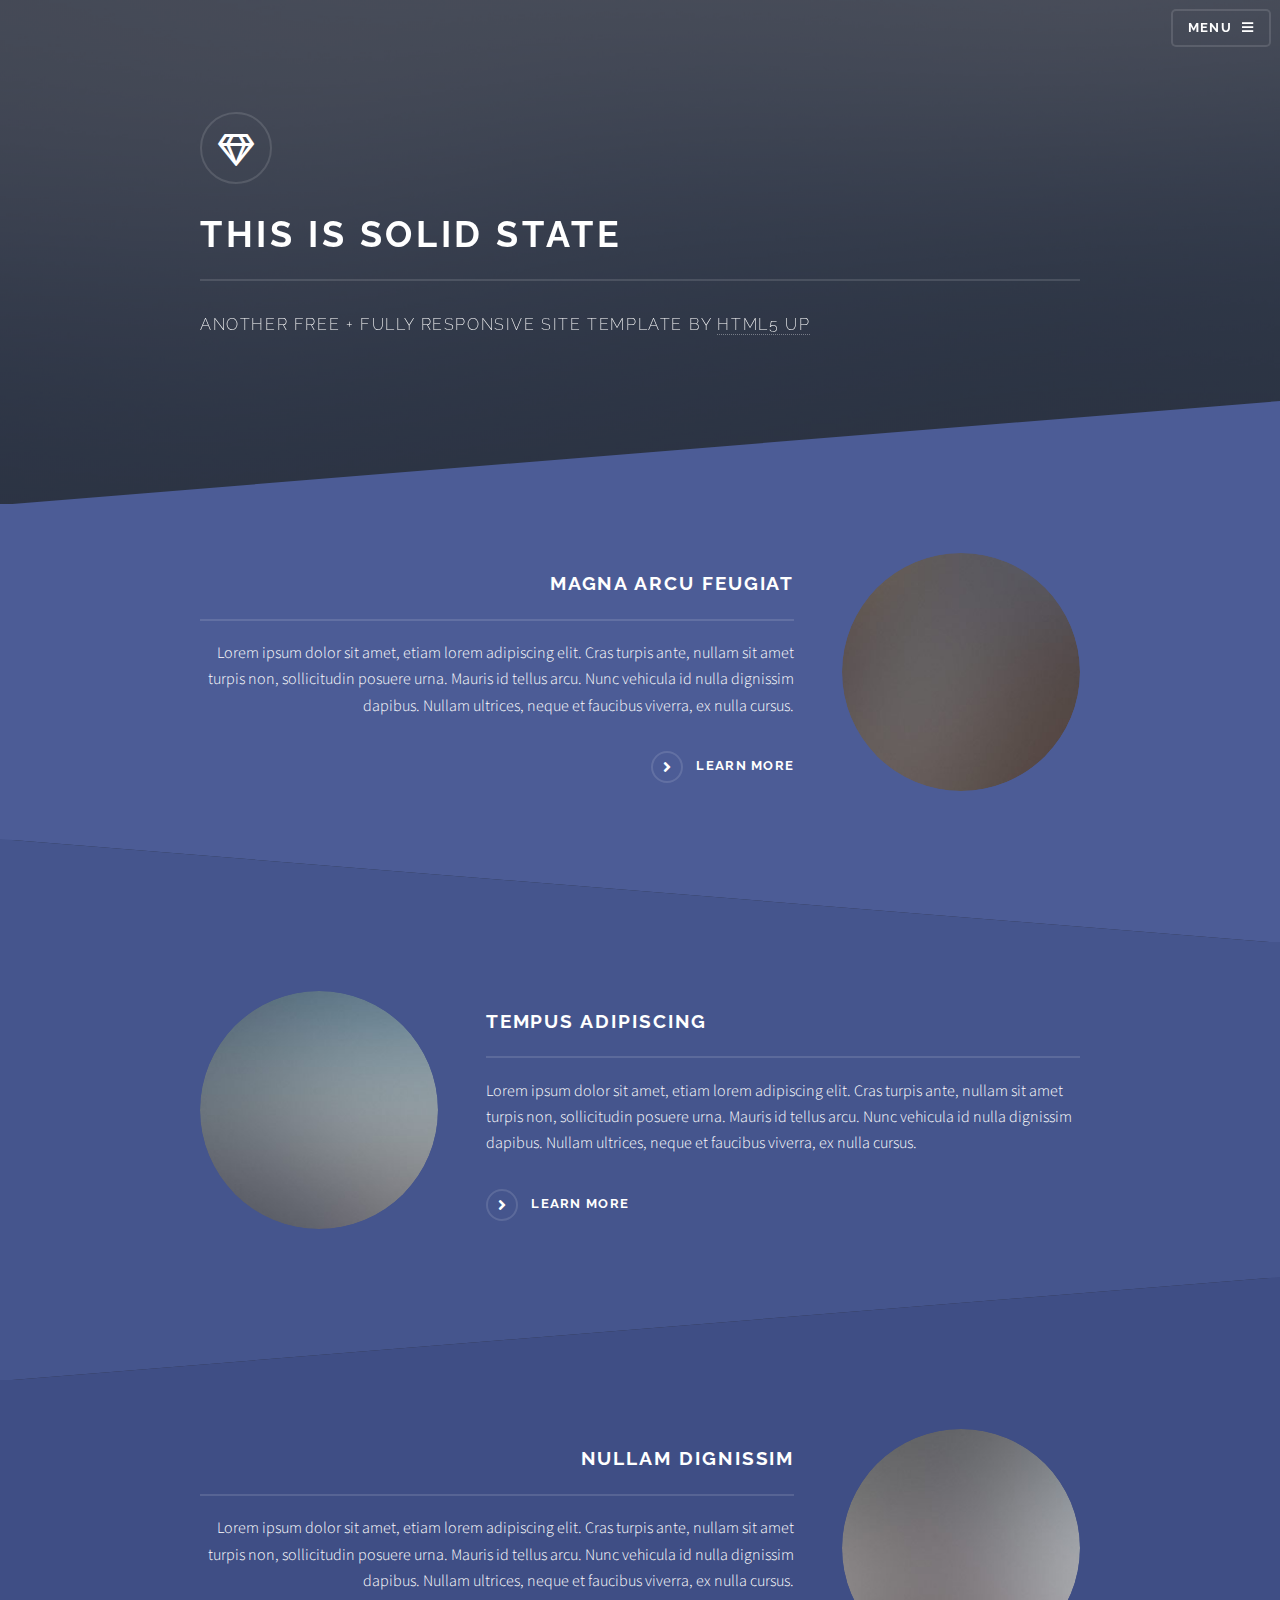
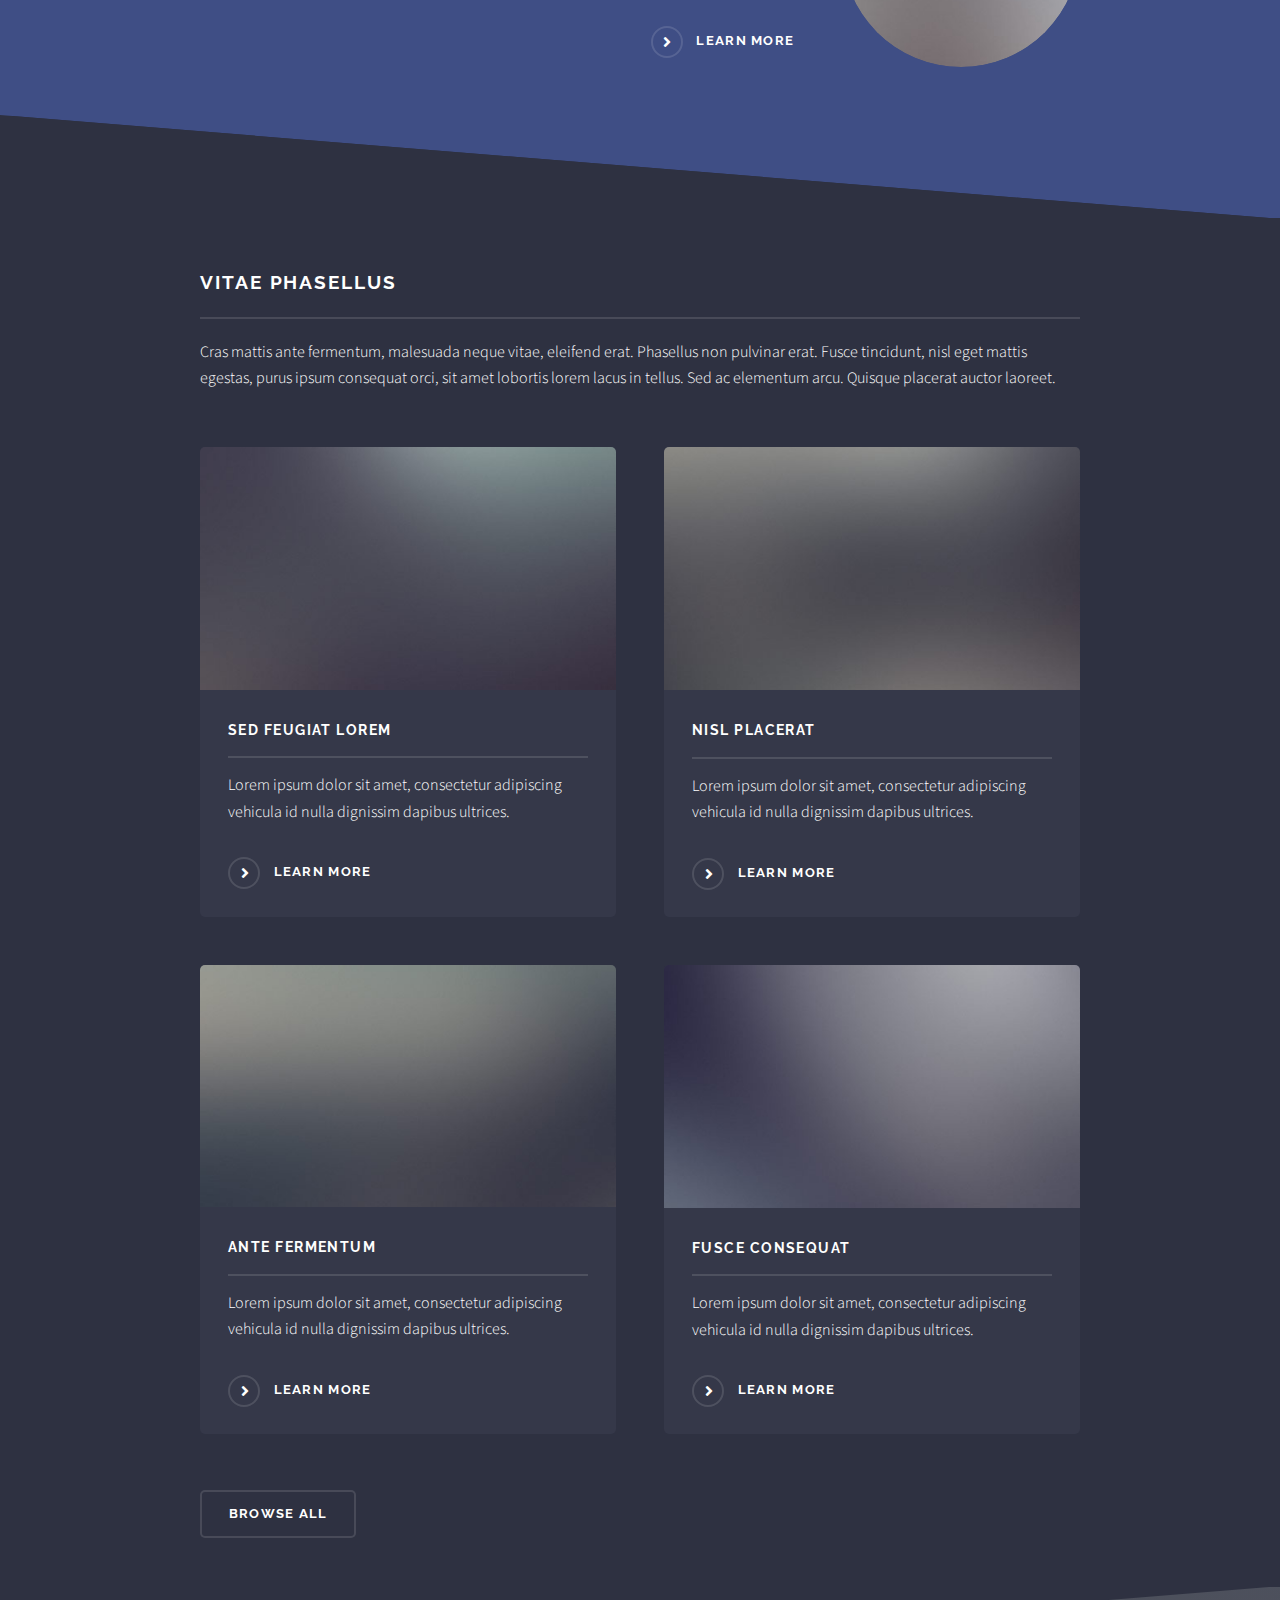
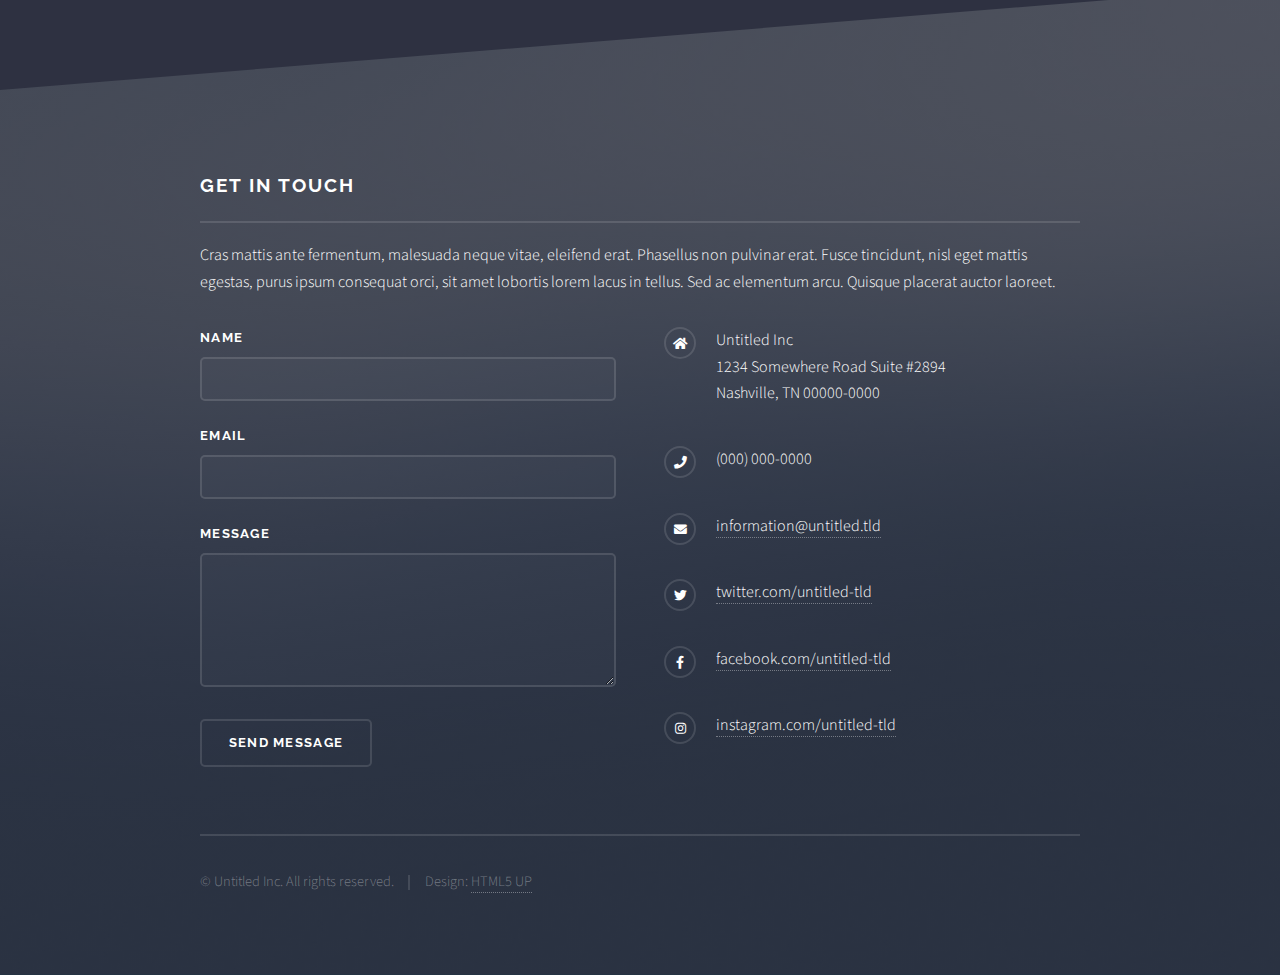
<file: index.html>
<!DOCTYPE HTML>
<!--
	Solid State by HTML5 UP
	html5up.net | @ajlkn
	Free for personal and commercial use under the CCA 3.0 license (html5up.net/license)
-->
<html>
	<head>
		<title>Solid State by HTML5 UP</title>
		<meta charset="utf-8" />
		<meta name="viewport" content="width=device-width, initial-scale=1, user-scalable=no" />
		<link rel="stylesheet" href="assets/css/main.css" />
		<noscript><link rel="stylesheet" href="assets/css/noscript.css" /></noscript>
	</head>
	<body class="is-preload">

		<!-- Page Wrapper -->
			<div id="page-wrapper">

				<!-- Header -->
					<header id="header" class="alt">
						<h1><a href="index.html">Solid State</a></h1>
						<nav>
							<a href="#menu">Menu</a>
						</nav>
					</header>

				<!-- Menu -->
					<nav id="menu">
						<div class="inner">
							<h2>Menu</h2>
							<ul class="links">
								<li><a href="index.html">Home</a></li>
								<li><a href="generic.html">Generic</a></li>
								<li><a href="elements.html">Elements</a></li>
								<li><a href="#">Log In</a></li>
								<li><a href="#">Sign Up</a></li>
							</ul>
							<a href="#" class="close">Close</a>
						</div>
					</nav>

				<!-- Banner -->
					<section id="banner">
						<div class="inner">
							<div class="logo"><span class="icon fa-gem"></span></div>
							<h2>This is Solid State</h2>
							<p>Another free + fully responsive site template by <a href="http://html5up.net">HTML5 UP</a></p>
						</div>
					</section>

				<!-- Wrapper -->
					<section id="wrapper">

						<!-- One -->
							<section id="one" class="wrapper spotlight style1">
								<div class="inner">
									<a href="#" class="image"><img src="images/pic01.jpg" alt="" /></a>
									<div class="content">
										<h2 class="major">Magna arcu feugiat</h2>
										<p>Lorem ipsum dolor sit amet, etiam lorem adipiscing elit. Cras turpis ante, nullam sit amet turpis non, sollicitudin posuere urna. Mauris id tellus arcu. Nunc vehicula id nulla dignissim dapibus. Nullam ultrices, neque et faucibus viverra, ex nulla cursus.</p>
										<a href="#" class="special">Learn more</a>
									</div>
								</div>
							</section>

						<!-- Two -->
							<section id="two" class="wrapper alt spotlight style2">
								<div class="inner">
									<a href="#" class="image"><img src="images/pic02.jpg" alt="" /></a>
									<div class="content">
										<h2 class="major">Tempus adipiscing</h2>
										<p>Lorem ipsum dolor sit amet, etiam lorem adipiscing elit. Cras turpis ante, nullam sit amet turpis non, sollicitudin posuere urna. Mauris id tellus arcu. Nunc vehicula id nulla dignissim dapibus. Nullam ultrices, neque et faucibus viverra, ex nulla cursus.</p>
										<a href="#" class="special">Learn more</a>
									</div>
								</div>
							</section>

						<!-- Three -->
							<section id="three" class="wrapper spotlight style3">
								<div class="inner">
									<a href="#" class="image"><img src="images/pic03.jpg" alt="" /></a>
									<div class="content">
										<h2 class="major">Nullam dignissim</h2>
										<p>Lorem ipsum dolor sit amet, etiam lorem adipiscing elit. Cras turpis ante, nullam sit amet turpis non, sollicitudin posuere urna. Mauris id tellus arcu. Nunc vehicula id nulla dignissim dapibus. Nullam ultrices, neque et faucibus viverra, ex nulla cursus.</p>
										<a href="#" class="special">Learn more</a>
									</div>
								</div>
							</section>

						<!-- Four -->
							<section id="four" class="wrapper alt style1">
								<div class="inner">
									<h2 class="major">Vitae phasellus</h2>
									<p>Cras mattis ante fermentum, malesuada neque vitae, eleifend erat. Phasellus non pulvinar erat. Fusce tincidunt, nisl eget mattis egestas, purus ipsum consequat orci, sit amet lobortis lorem lacus in tellus. Sed ac elementum arcu. Quisque placerat auctor laoreet.</p>
									<section class="features">
										<article>
											<a href="#" class="image"><img src="images/pic04.jpg" alt="" /></a>
											<h3 class="major">Sed feugiat lorem</h3>
											<p>Lorem ipsum dolor sit amet, consectetur adipiscing vehicula id nulla dignissim dapibus ultrices.</p>
											<a href="#" class="special">Learn more</a>
										</article>
										<article>
											<a href="#" class="image"><img src="images/pic05.jpg" alt="" /></a>
											<h3 class="major">Nisl placerat</h3>
											<p>Lorem ipsum dolor sit amet, consectetur adipiscing vehicula id nulla dignissim dapibus ultrices.</p>
											<a href="#" class="special">Learn more</a>
										</article>
										<article>
											<a href="#" class="image"><img src="images/pic06.jpg" alt="" /></a>
											<h3 class="major">Ante fermentum</h3>
											<p>Lorem ipsum dolor sit amet, consectetur adipiscing vehicula id nulla dignissim dapibus ultrices.</p>
											<a href="#" class="special">Learn more</a>
										</article>
										<article>
											<a href="#" class="image"><img src="images/pic07.jpg" alt="" /></a>
											<h3 class="major">Fusce consequat</h3>
											<p>Lorem ipsum dolor sit amet, consectetur adipiscing vehicula id nulla dignissim dapibus ultrices.</p>
											<a href="#" class="special">Learn more</a>
										</article>
									</section>
									<ul class="actions">
										<li><a href="#" class="button">Browse All</a></li>
									</ul>
								</div>
							</section>

					</section>

				<!-- Footer -->
					<section id="footer">
						<div class="inner">
							<h2 class="major">Get in touch</h2>
							<p>Cras mattis ante fermentum, malesuada neque vitae, eleifend erat. Phasellus non pulvinar erat. Fusce tincidunt, nisl eget mattis egestas, purus ipsum consequat orci, sit amet lobortis lorem lacus in tellus. Sed ac elementum arcu. Quisque placerat auctor laoreet.</p>
							<form method="post" action="#">
								<div class="fields">
									<div class="field">
										<label for="name">Name</label>
										<input type="text" name="name" id="name" />
									</div>
									<div class="field">
										<label for="email">Email</label>
										<input type="email" name="email" id="email" />
									</div>
									<div class="field">
										<label for="message">Message</label>
										<textarea name="message" id="message" rows="4"></textarea>
									</div>
								</div>
								<ul class="actions">
									<li><input type="submit" value="Send Message" /></li>
								</ul>
							</form>
							<ul class="contact">
								<li class="icon solid fa-home">
									Untitled Inc<br />
									1234 Somewhere Road Suite #2894<br />
									Nashville, TN 00000-0000
								</li>
								<li class="icon solid fa-phone">(000) 000-0000</li>
								<li class="icon solid fa-envelope"><a href="#">information@untitled.tld</a></li>
								<li class="icon brands fa-twitter"><a href="#">twitter.com/untitled-tld</a></li>
								<li class="icon brands fa-facebook-f"><a href="#">facebook.com/untitled-tld</a></li>
								<li class="icon brands fa-instagram"><a href="#">instagram.com/untitled-tld</a></li>
							</ul>
							<ul class="copyright">
								<li>&copy; Untitled Inc. All rights reserved.</li><li>Design: <a href="http://html5up.net">HTML5 UP</a></li>
							</ul>
						</div>
					</section>

			</div>

		<!-- Scripts -->
			<script src="assets/js/jquery.min.js"></script>
			<script src="assets/js/jquery.scrollex.min.js"></script>
			<script src="assets/js/browser.min.js"></script>
			<script src="assets/js/breakpoints.min.js"></script>
			<script src="assets/js/util.js"></script>
			<script src="assets/js/main.js"></script>

	</body>
</html>
</file>
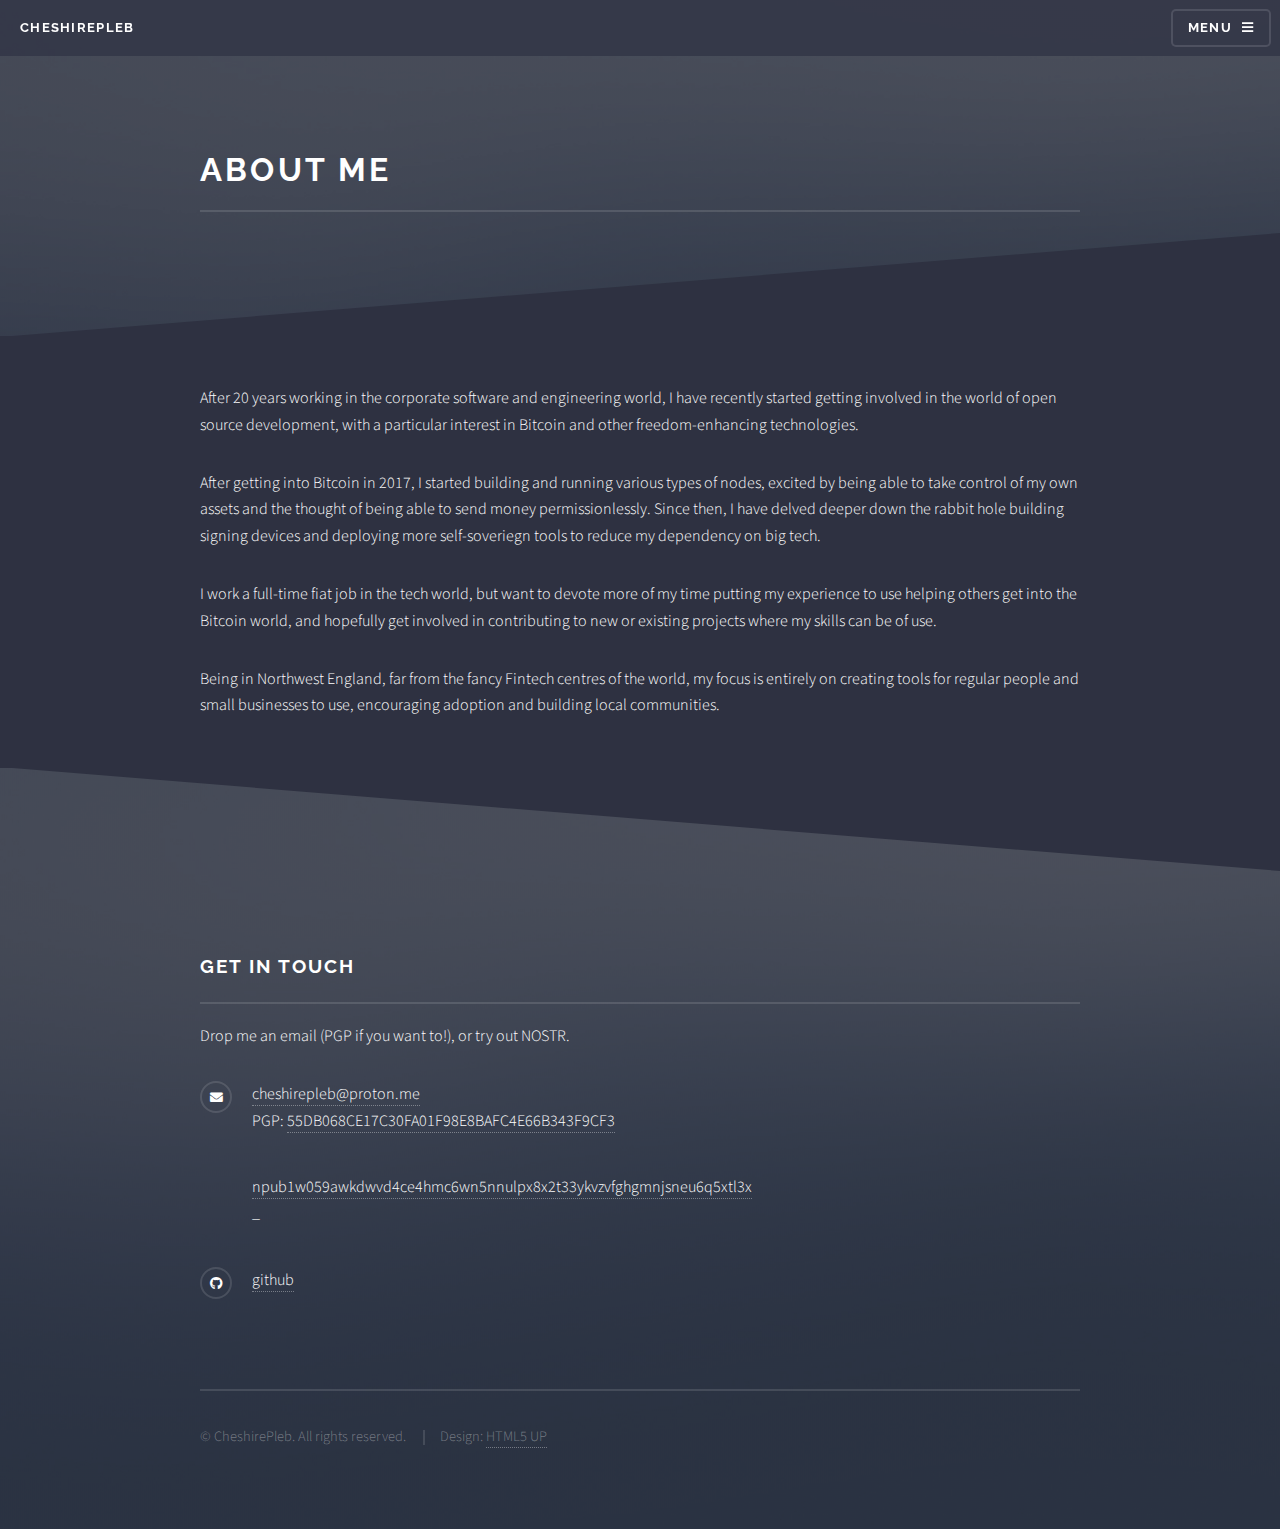
<file: about.html>
<!DOCTYPE html>
<!--
	Solid State by HTML5 UP
	html5up.net | @ajlkn
	Free for personal and commercial use under the CCA 3.0 license (html5up.net/license)
-->
<html>
  <head>
    <title>CheshirePleb</title>
    <meta charset="utf-8" />
    <meta
      name="viewport"
      content="width=device-width, initial-scale=1, user-scalable=no"
    />
    <link rel="stylesheet" href="assets/css/main.css" />
    <noscript
      ><link rel="stylesheet" href="assets/css/noscript.css"
    /></noscript>
  </head>
  <body class="is-preload">
    <!-- Page Wrapper -->
    <div id="page-wrapper">
      <!-- Header -->
      <header id="header">
        <h1><a href="index.html">CheshirePleb</a></h1>
        <nav>
          <a href="#menu">Menu</a>
        </nav>
      </header>

      <!-- Menu -->
      <nav id="menu">
        <div class="inner">
          <h2>Menu</h2>
          <ul class="links">
            <li><a href="index.html">Home</a></li>
            <li><a href="about.html">About</a></li>
            <li><a href="https://lnbits-gallery.vercel.app/">Gallery</a></li>
            <!-- <li><a href="elements.html">Elements</a></li>
								<li><a href="#">Log In</a></li>
								<li><a href="#">Sign Up</a></li> -->
          </ul>
          <a href="#" class="close">Close</a>
        </div>
      </nav>

      <!-- Wrapper -->
      <section id="wrapper">
        <header>
          <div class="inner">
            <h2>About Me</h2>
            <!-- <p>Phasellus non pulvinar erat. Fusce tincidunt nisl eget ipsum.</p> -->
          </div>
        </header>

        <!-- Content -->
        <div class="wrapper">
          <div class="inner">
            <!-- <h3 class="major">Lorem ipsum dolor</h3> -->
            <p>
              After 20 years working in the corporate software and engineering
              world, I have recently started getting involved in the world of
              open source development, with a particular interest in Bitcoin and
              other freedom-enhancing technologies.
            </p>

            <p>
              After getting into Bitcoin in 2017, I started building and running
              various types of nodes, excited by being able to take control of
              my own assets and the thought of being able to send money
              permissionlessly. Since then, I have delved deeper down the rabbit
              hole building signing devices and deploying more self-soveriegn
              tools to reduce my dependency on big tech.
            </p>

            <p>
              I work a full-time fiat job in the tech world, but want to devote
              more of my time putting my experience to use helping others get
              into the Bitcoin world, and hopefully get involved in contributing
              to new or existing projects where my skills can be of use.
            </p>

            <p>
              Being in Northwest England, far from the fancy Fintech centres of
              the world, my focus is entirely on creating tools for regular
              people and small businesses to use, encouraging adoption and
              building local communities.
            </p>

            <!-- <h3 class="major">Vitae phasellus</h3>
									<p>Cras mattis ante fermentum, malesuada neque vitae, eleifend erat. Phasellus non pulvinar erat. Fusce tincidunt, nisl eget mattis egestas, purus ipsum consequat orci, sit amet lobortis lorem lacus in tellus. Sed ac elementum arcu. Quisque placerat auctor laoreet.</p> -->

            <!-- <section class="features">
										<article>
											<a href="#" class="image"><img src="images/pic04.jpg" alt="" /></a>
											<h3 class="major">Sed feugiat lorem</h3>
											<p>Lorem ipsum dolor sit amet, consectetur adipiscing vehicula id nulla dignissim dapibus ultrices.</p>
											<a href="#" class="special">Learn more</a>
										</article>
										<article>
											<a href="#" class="image"><img src="images/pic05.jpg" alt="" /></a>
											<h3 class="major">Nisl placerat</h3>
											<p>Lorem ipsum dolor sit amet, consectetur adipiscing vehicula id nulla dignissim dapibus ultrices.</p>
											<a href="#" class="special">Learn more</a>
										</article>
									</section> -->
          </div>
        </div>
      </section>

      <!-- Footer -->
      <section id="footer">
        <div class="inner">
          <h2 class="major">Get in touch</h2>
          <p>Drop me an email (PGP if you want to!), or try out NOSTR.</p>
          <!-- <form id="contact-form">
								<div class="fields">
									<input type="hidden" name="contact_number">
									<div class="field">
										<label for="name">Name</label>
										<input type="text" name="user_name" id="name" />
									</div>
									<div class="field">
										<label for="email">Email</label>
										<input type="email" name="user_email" id="email" />
									</div>
									<div class="field">
										<label for="message">Message</label>
										<textarea name="message" id="message" rows="4"></textarea>
									</div>
								</div>
								<ul class="actions">
									<li><input type="submit" value="Send Message" /></li>
								</ul>
							</form> -->
          <ul class="contact">
            <!-- <li class="icon solid fa-home">
									Untitled Inc<br />
									1234 Somewhere Road Suite #2894<br />
									Nashville, TN 00000-0000
								</li> -->
            <!-- <li class="icon solid fa-phone">(000) 000-0000</li> -->
            <li class="icon solid fa-envelope">
              <a href="mailto:cheshirepleb@proton.me">cheshirepleb@proton.me</a
              ><br />
              PGP:
              <a
                href="https://keys.openpgp.org/search?q=55DB068CE17C30FA01F98E8BAFC4E66B343F9CF3"
                >55DB068CE17C30FA01F98E8BAFC4E66B343F9CF3</a
              >
            </li>
            <!-- <li class="icon brands fa-twitter"><a href="#">twitter.com/untitled-tld</a></li>
								<li class="icon brands fa-facebook-f"><a href="#">facebook.com/untitled-tld</a></li>
								<li class="icon brands fa-instagram"><a href="#">instagram.com/untitled-tld</a></li> -->
            <li class="icon nostr">
              <a href="https://primal.net/p/nprofile1qqs886z7htxhxx6uv6maud8f6fe70snrn99ccjtxpxy5t5deegfu7dqunf54w"
                >npub1w059awkdwvd4ce4hmc6wn5nnulpx8x2t33ykvzvfghgmnjsneu6q5xtl3x</a
              ><br />
              _
            </li>
            <li class="icon brands fa-github">
              <a href="https://github.com/dmcarrington">github</a>
            </li>
          </ul>
          <ul class="copyright">
            <li>&copy; CheshirePleb. All rights reserved.</li>
            <li>Design: <a href="http://html5up.net">HTML5 UP</a></li>
          </ul>
        </div>
      </section>
    </div>

    <!-- Scripts -->
    <script src="assets/js/jquery.min.js"></script>
    <script src="assets/js/jquery.scrollex.min.js"></script>
    <script src="assets/js/browser.min.js"></script>
    <script src="assets/js/breakpoints.min.js"></script>
    <script src="assets/js/util.js"></script>
    <script src="assets/js/main.js"></script>
  </body>
</html>
</file>
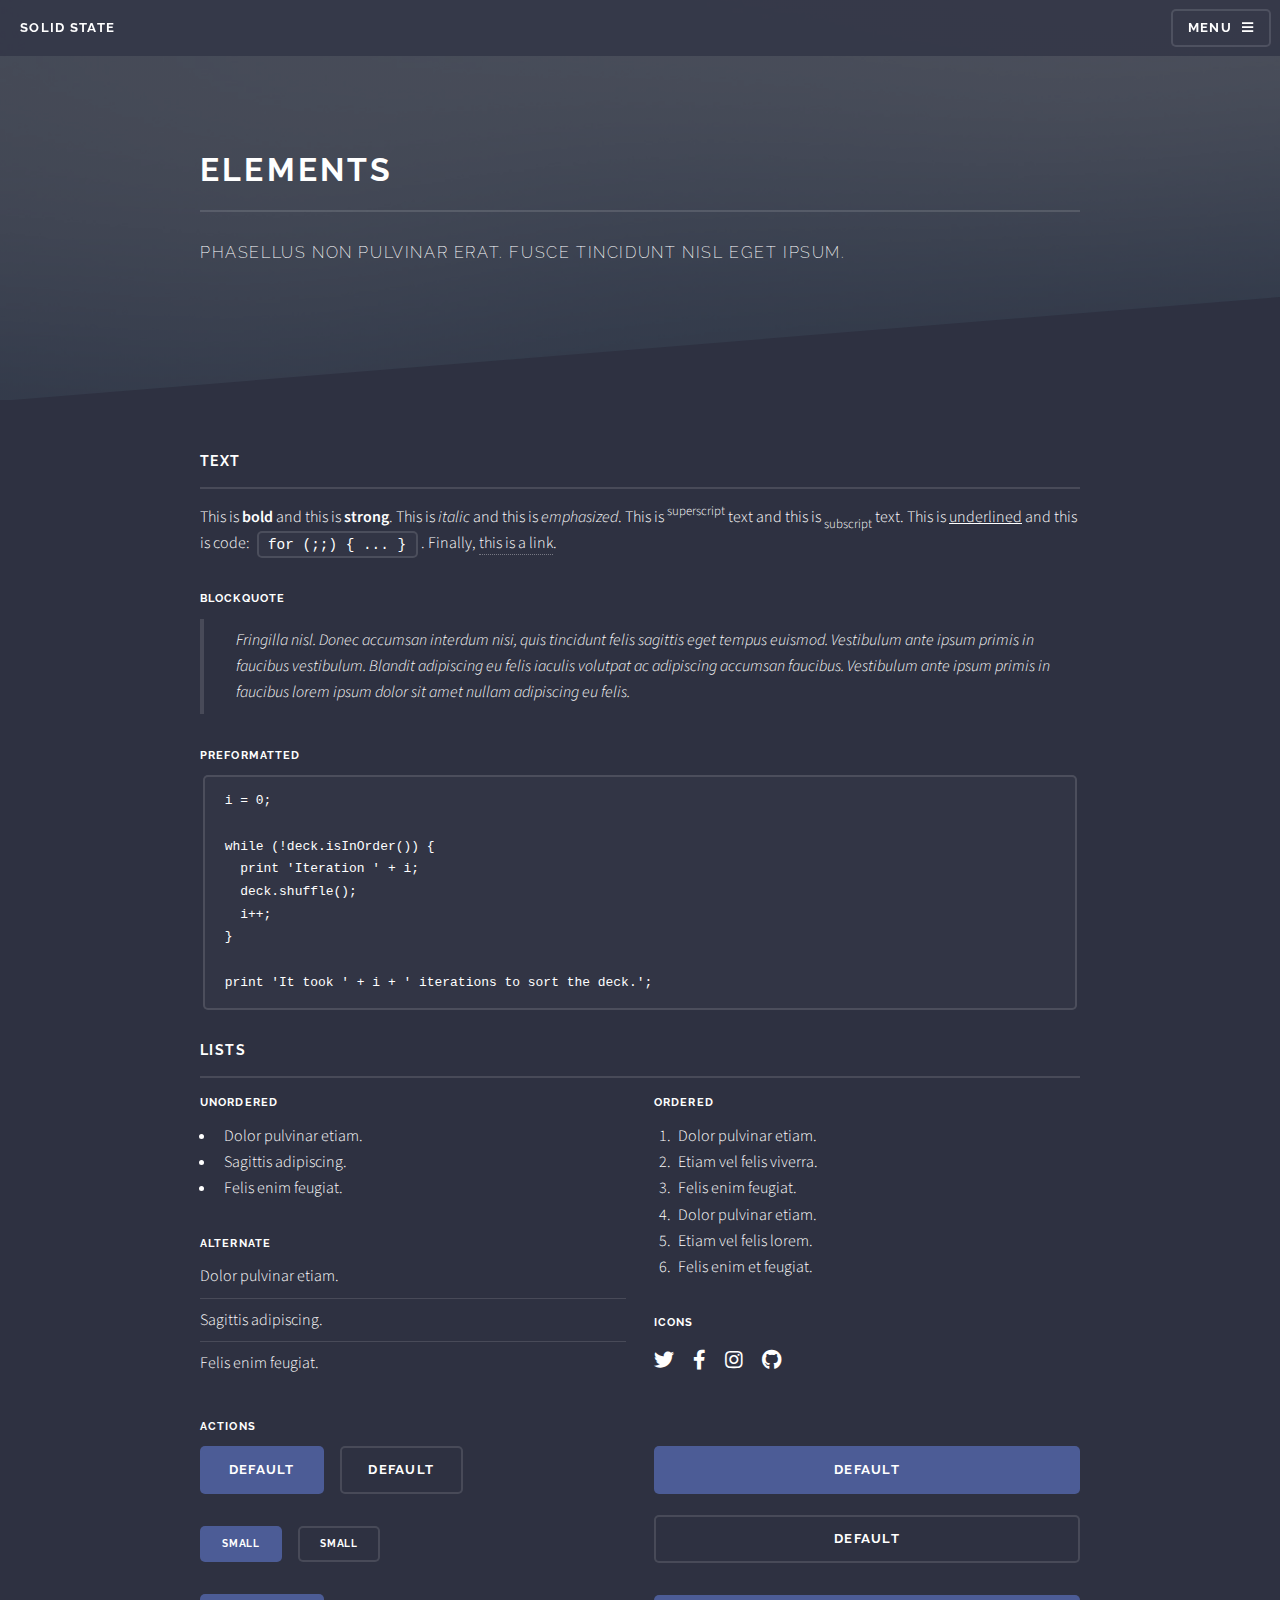
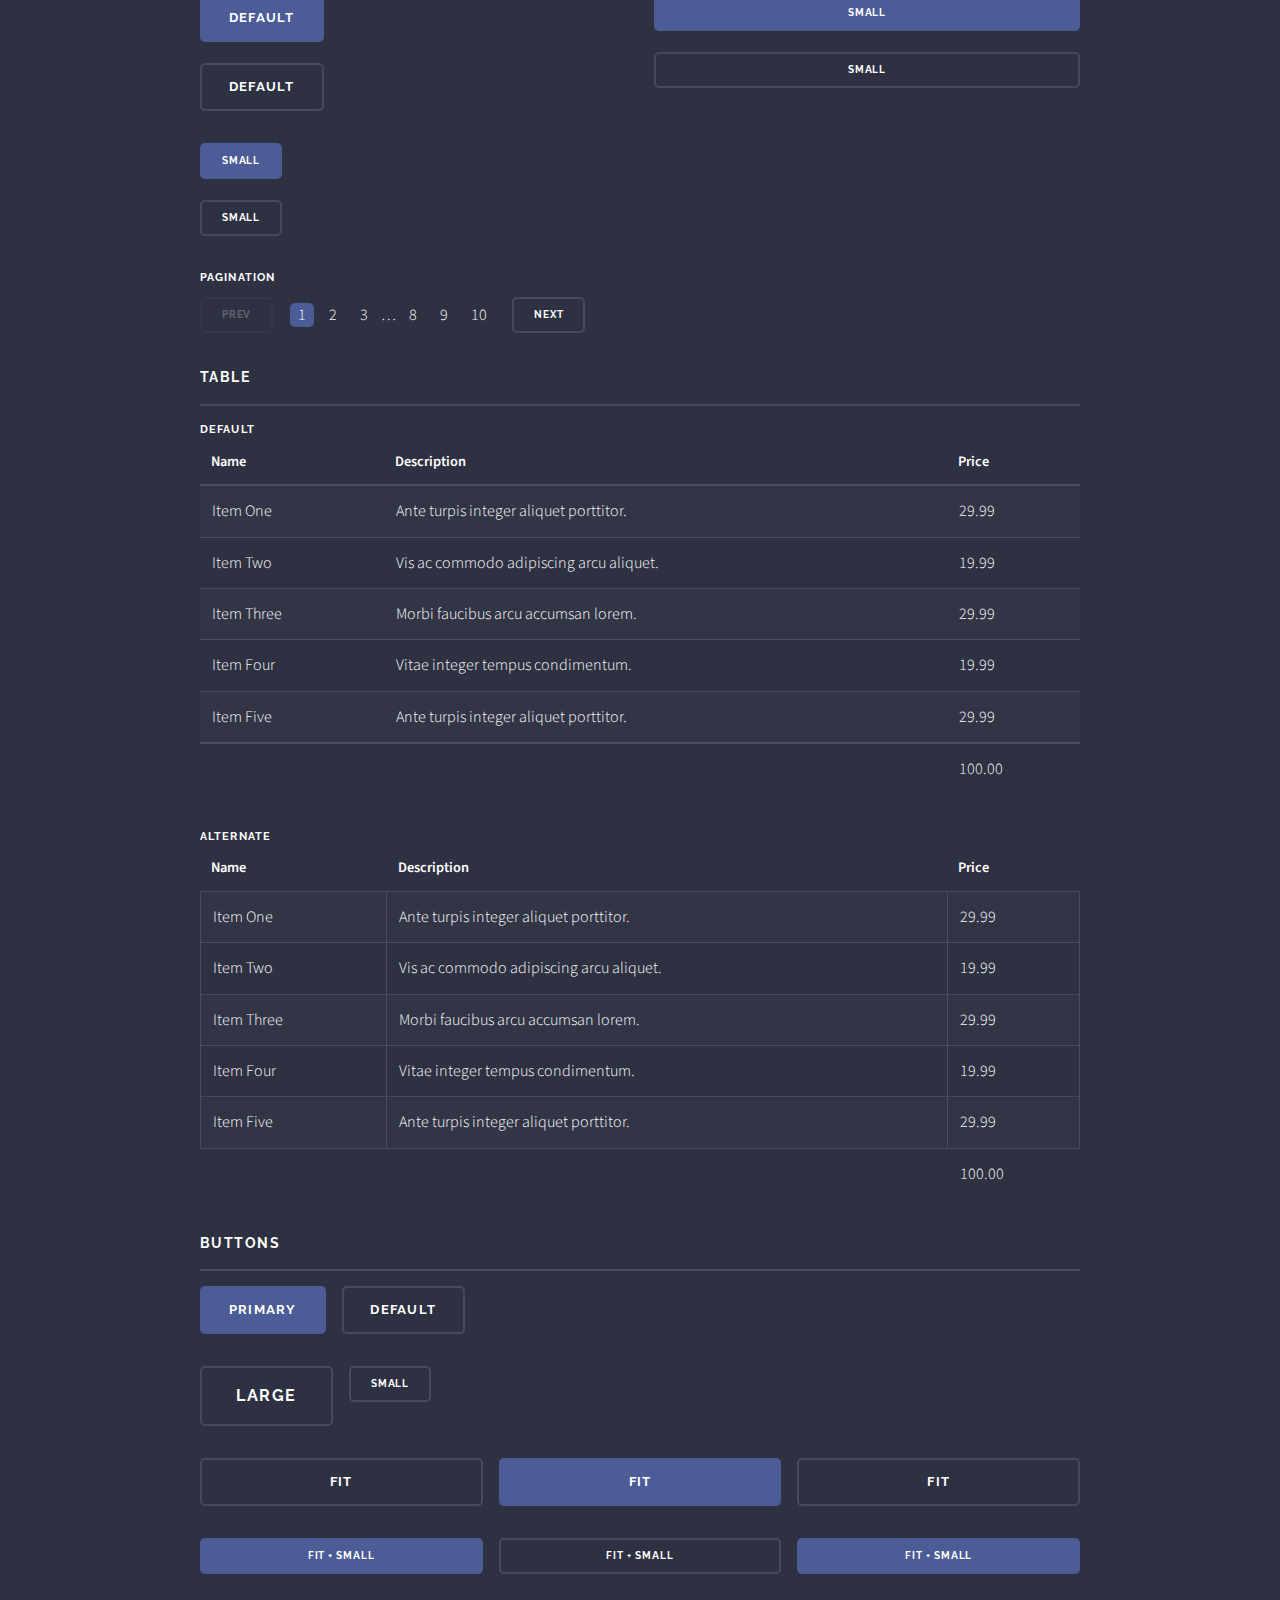
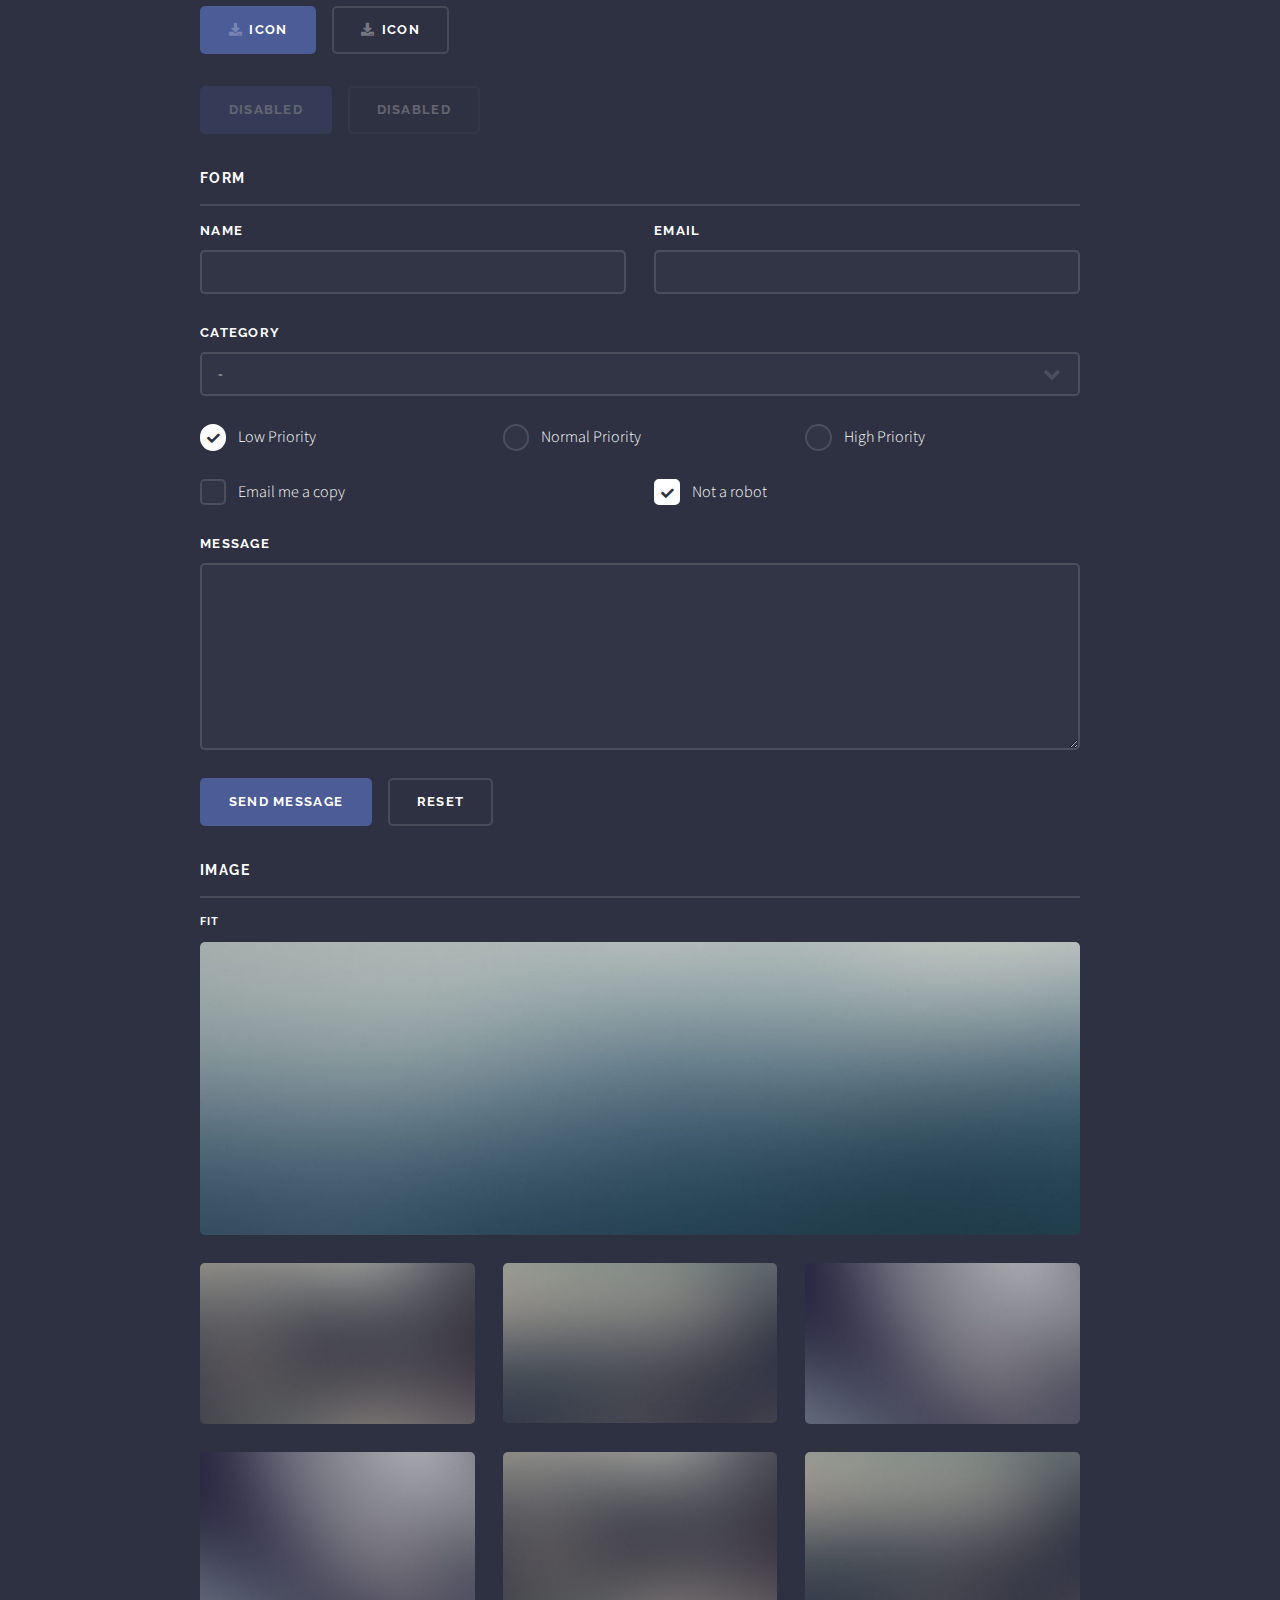
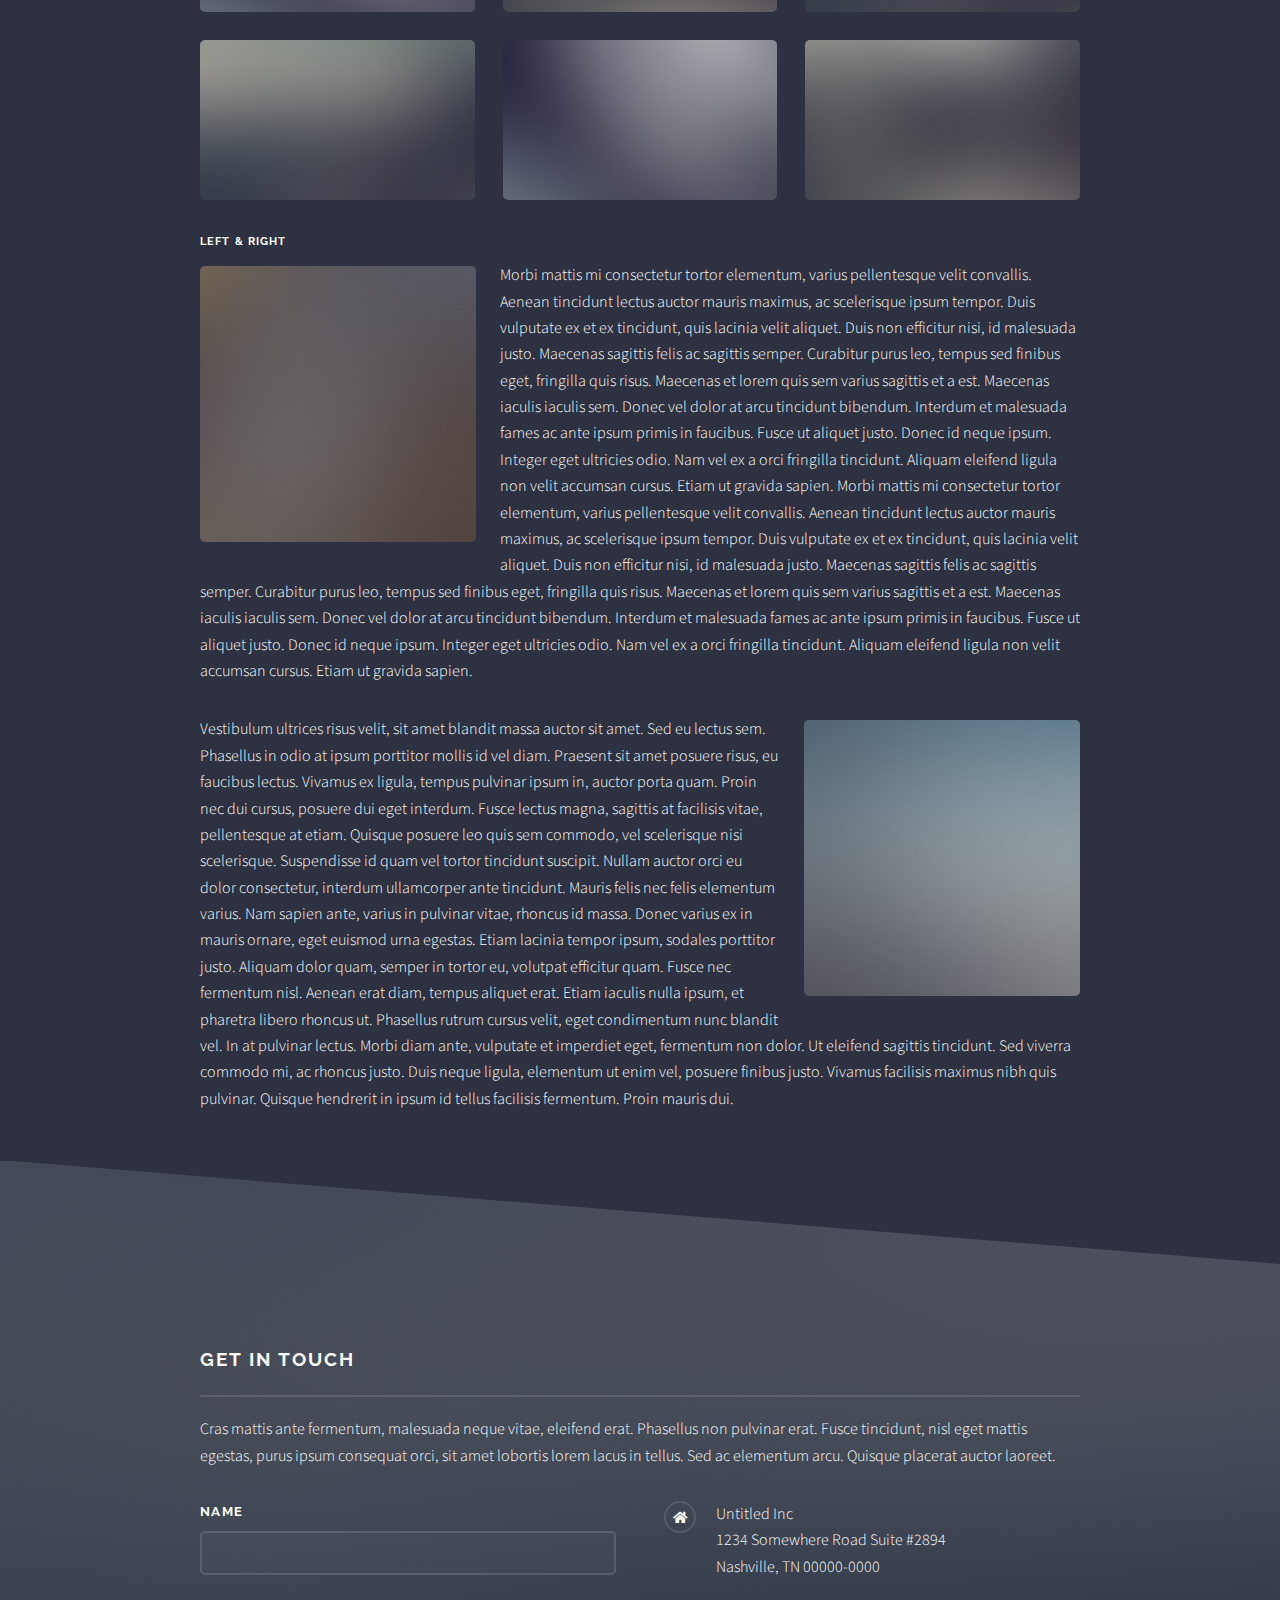
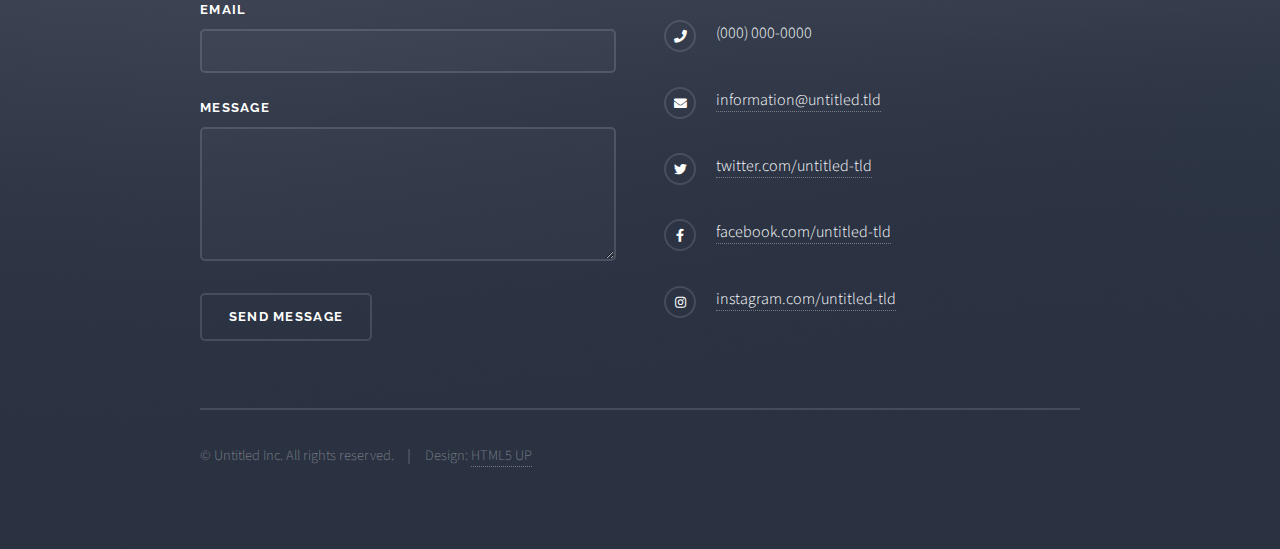
<file: elements.html>
<!DOCTYPE HTML>
<!--
	Solid State by HTML5 UP
	html5up.net | @ajlkn
	Free for personal and commercial use under the CCA 3.0 license (html5up.net/license)
-->
<html>
	<head>
		<title>Elements - Solid State by HTML5 UP</title>
		<meta charset="utf-8" />
		<meta name="viewport" content="width=device-width, initial-scale=1, user-scalable=no" />
		<link rel="stylesheet" href="assets/css/main.css" />
		<noscript><link rel="stylesheet" href="assets/css/noscript.css" /></noscript>
	</head>
	<body class="is-preload">

		<!-- Page Wrapper -->
			<div id="page-wrapper">

				<!-- Header -->
					<header id="header">
						<h1><a href="index.html">Solid State</a></h1>
						<nav>
							<a href="#menu">Menu</a>
						</nav>
					</header>

				<!-- Menu -->
					<nav id="menu">
						<div class="inner">
							<h2>Menu</h2>
							<ul class="links">
								<li><a href="index.html">Home</a></li>
								<li><a href="generic.html">Generic</a></li>
								<li><a href="elements.html">Elements</a></li>
								<li><a href="#">Log In</a></li>
								<li><a href="#">Sign Up</a></li>
							</ul>
							<a href="#" class="close">Close</a>
						</div>
					</nav>

				<!-- Wrapper -->
					<section id="wrapper">
						<header>
							<div class="inner">
								<h2>Elements</h2>
								<p>Phasellus non pulvinar erat. Fusce tincidunt nisl eget ipsum.</p>
							</div>
						</header>

						<!-- Content -->
							<div class="wrapper">
								<div class="inner">

									<section>
										<h3 class="major">Text</h3>
										<p>This is <b>bold</b> and this is <strong>strong</strong>. This is <i>italic</i> and this is <em>emphasized</em>.
										This is <sup>superscript</sup> text and this is <sub>subscript</sub> text.
										This is <u>underlined</u> and this is code: <code>for (;;) { ... }</code>. Finally, <a href="#">this is a link</a>.</p>
										<h4>Blockquote</h4>
										<blockquote>Fringilla nisl. Donec accumsan interdum nisi, quis tincidunt felis sagittis eget tempus euismod. Vestibulum ante ipsum primis in faucibus vestibulum. Blandit adipiscing eu felis iaculis volutpat ac adipiscing accumsan faucibus. Vestibulum ante ipsum primis in faucibus lorem ipsum dolor sit amet nullam adipiscing eu felis.</blockquote>
										<h4>Preformatted</h4>
										<pre><code>i = 0;

while (!deck.isInOrder()) {
  print 'Iteration ' + i;
  deck.shuffle();
  i++;
}

print 'It took ' + i + ' iterations to sort the deck.';</code></pre>
									</section>

									<section>
										<h3 class="major">Lists</h3>
										<div class="row">
											<div class="col-6 col-12-medium">
												<h4>Unordered</h4>
												<ul>
													<li>Dolor pulvinar etiam.</li>
													<li>Sagittis adipiscing.</li>
													<li>Felis enim feugiat.</li>
												</ul>
												<h4>Alternate</h4>
												<ul class="alt">
													<li>Dolor pulvinar etiam.</li>
													<li>Sagittis adipiscing.</li>
													<li>Felis enim feugiat.</li>
												</ul>
											</div>
											<div class="col-6 col-12-medium">
												<h4>Ordered</h4>
												<ol>
													<li>Dolor pulvinar etiam.</li>
													<li>Etiam vel felis viverra.</li>
													<li>Felis enim feugiat.</li>
													<li>Dolor pulvinar etiam.</li>
													<li>Etiam vel felis lorem.</li>
													<li>Felis enim et feugiat.</li>
												</ol>
												<h4>Icons</h4>
												<ul class="icons">
													<li><a href="#" class="icon brands fa-twitter"><span class="label">Twitter</span></a></li>
													<li><a href="#" class="icon brands fa-facebook-f"><span class="label">Facebook</span></a></li>
													<li><a href="#" class="icon brands fa-instagram"><span class="label">Instagram</span></a></li>
													<li><a href="#" class="icon brands fa-github"><span class="label">Github</span></a></li>
												</ul>
											</div>
										</div>
										<h4>Actions</h4>
										<div class="row">
											<div class="col-6 col-12-medium">
												<ul class="actions">
													<li><a href="#" class="button primary">Default</a></li>
													<li><a href="#" class="button">Default</a></li>
												</ul>
												<ul class="actions small">
													<li><a href="#" class="button primary small">Small</a></li>
													<li><a href="#" class="button small">Small</a></li>
												</ul>
												<ul class="actions stacked">
													<li><a href="#" class="button primary">Default</a></li>
													<li><a href="#" class="button">Default</a></li>
												</ul>
												<ul class="actions stacked small">
													<li><a href="#" class="button primary small">Small</a></li>
													<li><a href="#" class="button small">Small</a></li>
												</ul>
											</div>
											<div class="col-6 col-12-medium">
												<ul class="actions stacked">
													<li><a href="#" class="button primary fit">Default</a></li>
													<li><a href="#" class="button fit">Default</a></li>
												</ul>
												<ul class="actions stacked small">
													<li><a href="#" class="button primary small fit">Small</a></li>
													<li><a href="#" class="button small fit">Small</a></li>
												</ul>
											</div>
										</div>
										<h4>Pagination</h4>
										<ul class="pagination">
											<li><span class="button small disabled">Prev</span></li>
											<li><a href="#" class="page active">1</a></li>
											<li><a href="#" class="page">2</a></li>
											<li><a href="#" class="page">3</a></li>
											<li><span>&hellip;</span></li>
											<li><a href="#" class="page">8</a></li>
											<li><a href="#" class="page">9</a></li>
											<li><a href="#" class="page">10</a></li>
											<li><a href="#" class="button small">Next</a></li>
										</ul>
									</section>

									<section>
										<h3 class="major">Table</h3>
										<h4>Default</h4>
										<div class="table-wrapper">
											<table>
												<thead>
													<tr>
														<th>Name</th>
														<th>Description</th>
														<th>Price</th>
													</tr>
												</thead>
												<tbody>
													<tr>
														<td>Item One</td>
														<td>Ante turpis integer aliquet porttitor.</td>
														<td>29.99</td>
													</tr>
													<tr>
														<td>Item Two</td>
														<td>Vis ac commodo adipiscing arcu aliquet.</td>
														<td>19.99</td>
													</tr>
													<tr>
														<td>Item Three</td>
														<td> Morbi faucibus arcu accumsan lorem.</td>
														<td>29.99</td>
													</tr>
													<tr>
														<td>Item Four</td>
														<td>Vitae integer tempus condimentum.</td>
														<td>19.99</td>
													</tr>
													<tr>
														<td>Item Five</td>
														<td>Ante turpis integer aliquet porttitor.</td>
														<td>29.99</td>
													</tr>
												</tbody>
												<tfoot>
													<tr>
														<td colspan="2"></td>
														<td>100.00</td>
													</tr>
												</tfoot>
											</table>
										</div>

										<h4>Alternate</h4>
										<div class="table-wrapper">
											<table class="alt">
												<thead>
													<tr>
														<th>Name</th>
														<th>Description</th>
														<th>Price</th>
													</tr>
												</thead>
												<tbody>
													<tr>
														<td>Item One</td>
														<td>Ante turpis integer aliquet porttitor.</td>
														<td>29.99</td>
													</tr>
													<tr>
														<td>Item Two</td>
														<td>Vis ac commodo adipiscing arcu aliquet.</td>
														<td>19.99</td>
													</tr>
													<tr>
														<td>Item Three</td>
														<td> Morbi faucibus arcu accumsan lorem.</td>
														<td>29.99</td>
													</tr>
													<tr>
														<td>Item Four</td>
														<td>Vitae integer tempus condimentum.</td>
														<td>19.99</td>
													</tr>
													<tr>
														<td>Item Five</td>
														<td>Ante turpis integer aliquet porttitor.</td>
														<td>29.99</td>
													</tr>
												</tbody>
												<tfoot>
													<tr>
														<td colspan="2"></td>
														<td>100.00</td>
													</tr>
												</tfoot>
											</table>
										</div>
									</section>

									<section>
										<h3 class="major">Buttons</h3>
										<ul class="actions">
											<li><a href="#" class="button primary">Primary</a></li>
											<li><a href="#" class="button">Default</a></li>
										</ul>
										<ul class="actions">
											<li><a href="#" class="button large">Large</a></li>
											<li><a href="#" class="button small">Small</a></li>
										</ul>
										<ul class="actions fit">
											<li><a href="#" class="button fit">Fit</a></li>
											<li><a href="#" class="button primary fit">Fit</a></li>
											<li><a href="#" class="button fit">Fit</a></li>
										</ul>
										<ul class="actions fit small">
											<li><a href="#" class="button primary fit small">Fit + Small</a></li>
											<li><a href="#" class="button fit small">Fit + Small</a></li>
											<li><a href="#" class="button primary fit small">Fit + Small</a></li>
										</ul>
										<ul class="actions">
											<li><a href="#" class="button primary icon solid fa-download">Icon</a></li>
											<li><a href="#" class="button icon solid fa-download">Icon</a></li>
										</ul>
										<ul class="actions">
											<li><span class="button primary disabled">Disabled</span></li>
											<li><span class="button disabled">Disabled</span></li>
										</ul>
									</section>

									<section>
										<h3 class="major">Form</h3>
										<form method="post" action="#">
											<div class="row gtr-uniform">
												<div class="col-6 col-12-xsmall">
													<label for="demo-name">Name</label>
													<input type="text" name="demo-name" id="demo-name" value="" />
												</div>
												<div class="col-6 col-12-xsmall">
													<label for="demo-email">Email</label>
													<input type="email" name="demo-email" id="demo-email" value="" />
												</div>
												<div class="col-12">
													<label for="demo-category">Category</label>
													<select name="demo-category" id="demo-category">
														<option value="">-</option>
														<option value="1">Manufacturing</option>
														<option value="1">Shipping</option>
														<option value="1">Administration</option>
														<option value="1">Human Resources</option>
													</select>
												</div>
												<div class="col-4 col-12-small">
													<input type="radio" id="demo-priority-low" name="demo-priority" checked>
													<label for="demo-priority-low">Low Priority</label>
												</div>
												<div class="col-4 col-12-small">
													<input type="radio" id="demo-priority-normal" name="demo-priority">
													<label for="demo-priority-normal">Normal Priority</label>
												</div>
												<div class="col-4 col-12-small">
													<input type="radio" id="demo-priority-high" name="demo-priority">
													<label for="demo-priority-high">High Priority</label>
												</div>
												<div class="col-6 col-12-small">
													<input type="checkbox" id="demo-copy" name="demo-copy">
													<label for="demo-copy">Email me a copy</label>
												</div>
												<div class="col-6 col-12-small">
													<input type="checkbox" id="demo-human" name="demo-human" checked>
													<label for="demo-human">Not a robot</label>
												</div>
												<div class="col-12">
													<label for="demo-message">Message</label>
													<textarea name="demo-message" id="demo-message" rows="6"></textarea>
												</div>
												<div class="col-12">
													<ul class="actions">
														<li><input type="submit" value="Send Message" class="primary" /></li>
														<li><input type="reset" value="Reset" /></li>
													</ul>
												</div>
											</div>
										</form>
									</section>

									<section>
										<h3 class="major">Image</h3>
										<h4>Fit</h4>
										<div class="box alt">
											<div class="row gtr-uniform">
												<div class="col-12"><span class="image fit"><img src="images/pic08.jpg" alt="" /></span></div>
												<div class="col-4"><span class="image fit"><img src="images/pic05.jpg" alt="" /></span></div>
												<div class="col-4"><span class="image fit"><img src="images/pic06.jpg" alt="" /></span></div>
												<div class="col-4"><span class="image fit"><img src="images/pic07.jpg" alt="" /></span></div>
												<div class="col-4"><span class="image fit"><img src="images/pic07.jpg" alt="" /></span></div>
												<div class="col-4"><span class="image fit"><img src="images/pic05.jpg" alt="" /></span></div>
												<div class="col-4"><span class="image fit"><img src="images/pic06.jpg" alt="" /></span></div>
												<div class="col-4"><span class="image fit"><img src="images/pic06.jpg" alt="" /></span></div>
												<div class="col-4"><span class="image fit"><img src="images/pic07.jpg" alt="" /></span></div>
												<div class="col-4"><span class="image fit"><img src="images/pic05.jpg" alt="" /></span></div>
											</div>
										</div>
										<h4>Left &amp; Right</h4>
										<p><span class="image left"><img src="images/pic01.jpg" alt="" /></span>Morbi mattis mi consectetur tortor elementum, varius pellentesque velit convallis. Aenean tincidunt lectus auctor mauris maximus, ac scelerisque ipsum tempor. Duis vulputate ex et ex tincidunt, quis lacinia velit aliquet. Duis non efficitur nisi, id malesuada justo. Maecenas sagittis felis ac sagittis semper. Curabitur purus leo, tempus sed finibus eget, fringilla quis risus. Maecenas et lorem quis sem varius sagittis et a est. Maecenas iaculis iaculis sem. Donec vel dolor at arcu tincidunt bibendum. Interdum et malesuada fames ac ante ipsum primis in faucibus. Fusce ut aliquet justo. Donec id neque ipsum. Integer eget ultricies odio. Nam vel ex a orci fringilla tincidunt. Aliquam eleifend ligula non velit accumsan cursus. Etiam ut gravida sapien. Morbi mattis mi consectetur tortor elementum, varius pellentesque velit convallis. Aenean tincidunt lectus auctor mauris maximus, ac scelerisque ipsum tempor. Duis vulputate ex et ex tincidunt, quis lacinia velit aliquet. Duis non efficitur nisi, id malesuada justo. Maecenas sagittis felis ac sagittis semper. Curabitur purus leo, tempus sed finibus eget, fringilla quis risus. Maecenas et lorem quis sem varius sagittis et a est. Maecenas iaculis iaculis sem. Donec vel dolor at arcu tincidunt bibendum. Interdum et malesuada fames ac ante ipsum primis in faucibus. Fusce ut aliquet justo. Donec id neque ipsum. Integer eget ultricies odio. Nam vel ex a orci fringilla tincidunt. Aliquam eleifend ligula non velit accumsan cursus. Etiam ut gravida sapien.</p>
										<p><span class="image right"><img src="images/pic02.jpg" alt="" /></span>Vestibulum ultrices risus velit, sit amet blandit massa auctor sit amet. Sed eu lectus sem. Phasellus in odio at ipsum porttitor mollis id vel diam. Praesent sit amet posuere risus, eu faucibus lectus. Vivamus ex ligula, tempus pulvinar ipsum in, auctor porta quam. Proin nec dui cursus, posuere dui eget interdum. Fusce lectus magna, sagittis at facilisis vitae, pellentesque at etiam. Quisque posuere leo quis sem commodo, vel scelerisque nisi scelerisque. Suspendisse id quam vel tortor tincidunt suscipit. Nullam auctor orci eu dolor consectetur, interdum ullamcorper ante tincidunt. Mauris felis nec felis elementum varius. Nam sapien ante, varius in pulvinar vitae, rhoncus id massa. Donec varius ex in mauris ornare, eget euismod urna egestas. Etiam lacinia tempor ipsum, sodales porttitor justo. Aliquam dolor quam, semper in tortor eu, volutpat efficitur quam. Fusce nec fermentum nisl. Aenean erat diam, tempus aliquet erat. Etiam iaculis nulla ipsum, et pharetra libero rhoncus ut. Phasellus rutrum cursus velit, eget condimentum nunc blandit vel. In at pulvinar lectus. Morbi diam ante, vulputate et imperdiet eget, fermentum non dolor. Ut eleifend sagittis tincidunt. Sed viverra commodo mi, ac rhoncus justo. Duis neque ligula, elementum ut enim vel, posuere finibus justo. Vivamus facilisis maximus nibh quis pulvinar. Quisque hendrerit in ipsum id tellus facilisis fermentum. Proin mauris dui.</p>
									</section>

								</div>
							</div>

					</section>

				<!-- Footer -->
					<section id="footer">
						<div class="inner">
							<h2 class="major">Get in touch</h2>
							<p>Cras mattis ante fermentum, malesuada neque vitae, eleifend erat. Phasellus non pulvinar erat. Fusce tincidunt, nisl eget mattis egestas, purus ipsum consequat orci, sit amet lobortis lorem lacus in tellus. Sed ac elementum arcu. Quisque placerat auctor laoreet.</p>
							<form method="post" action="#">
								<div class="fields">
									<div class="field">
										<label for="name">Name</label>
										<input type="text" name="name" id="name" />
									</div>
									<div class="field">
										<label for="email">Email</label>
										<input type="email" name="email" id="email" />
									</div>
									<div class="field">
										<label for="message">Message</label>
										<textarea name="message" id="message" rows="4"></textarea>
									</div>
								</div>
								<ul class="actions">
									<li><input type="submit" value="Send Message" /></li>
								</ul>
							</form>
							<ul class="contact">
								<li class="icon solid fa-home">
									Untitled Inc<br />
									1234 Somewhere Road Suite #2894<br />
									Nashville, TN 00000-0000
								</li>
								<li class="icon solid fa-phone">(000) 000-0000</li>
								<li class="icon solid fa-envelope"><a href="#">information@untitled.tld</a></li>
								<li class="icon brands fa-twitter"><a href="#">twitter.com/untitled-tld</a></li>
								<li class="icon brands fa-facebook-f"><a href="#">facebook.com/untitled-tld</a></li>
								<li class="icon brands fa-instagram"><a href="#">instagram.com/untitled-tld</a></li>
							</ul>
							<ul class="copyright">
								<li>&copy; Untitled Inc. All rights reserved.</li><li>Design: <a href="http://html5up.net">HTML5 UP</a></li>
							</ul>
						</div>
					</section>

			</div>

		<!-- Scripts -->
			<script src="assets/js/jquery.min.js"></script>
			<script src="assets/js/jquery.scrollex.min.js"></script>
			<script src="assets/js/browser.min.js"></script>
			<script src="assets/js/breakpoints.min.js"></script>
			<script src="assets/js/util.js"></script>
			<script src="assets/js/main.js"></script>

	</body>
</html>
</file>
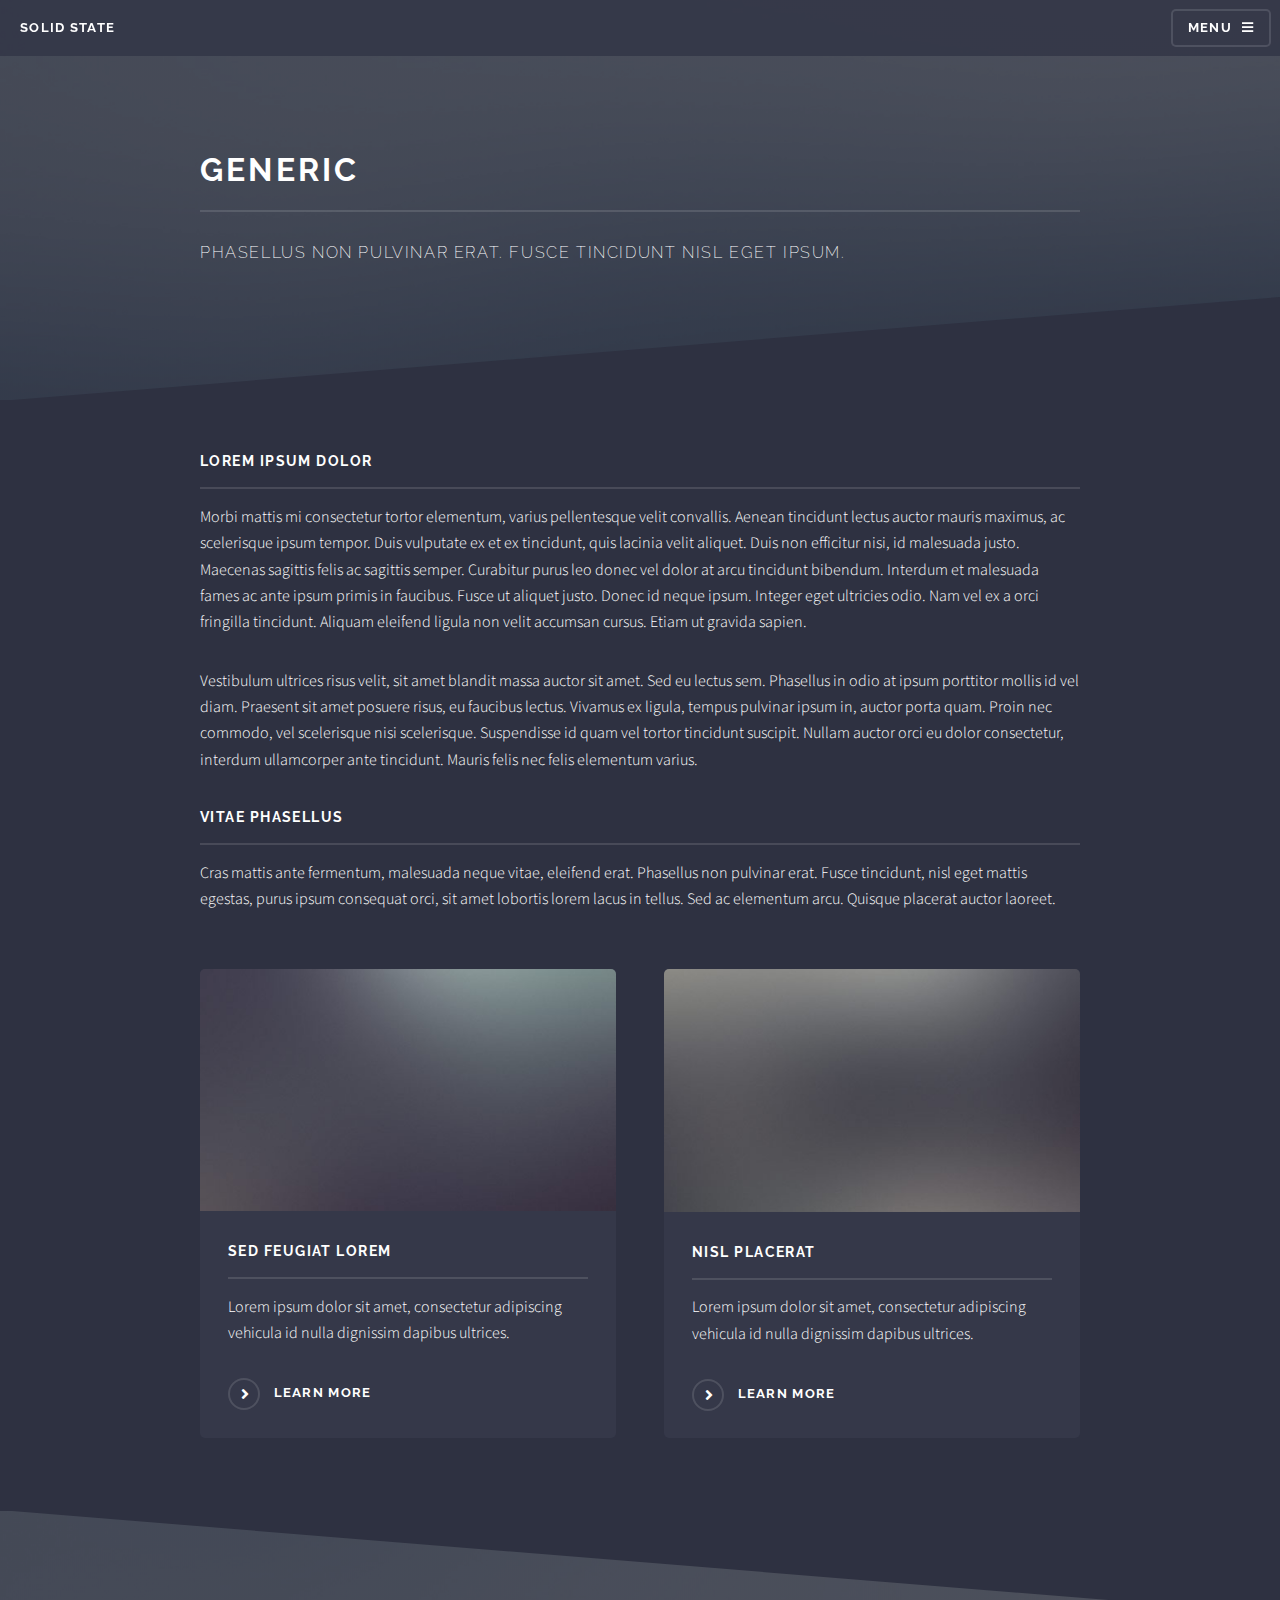
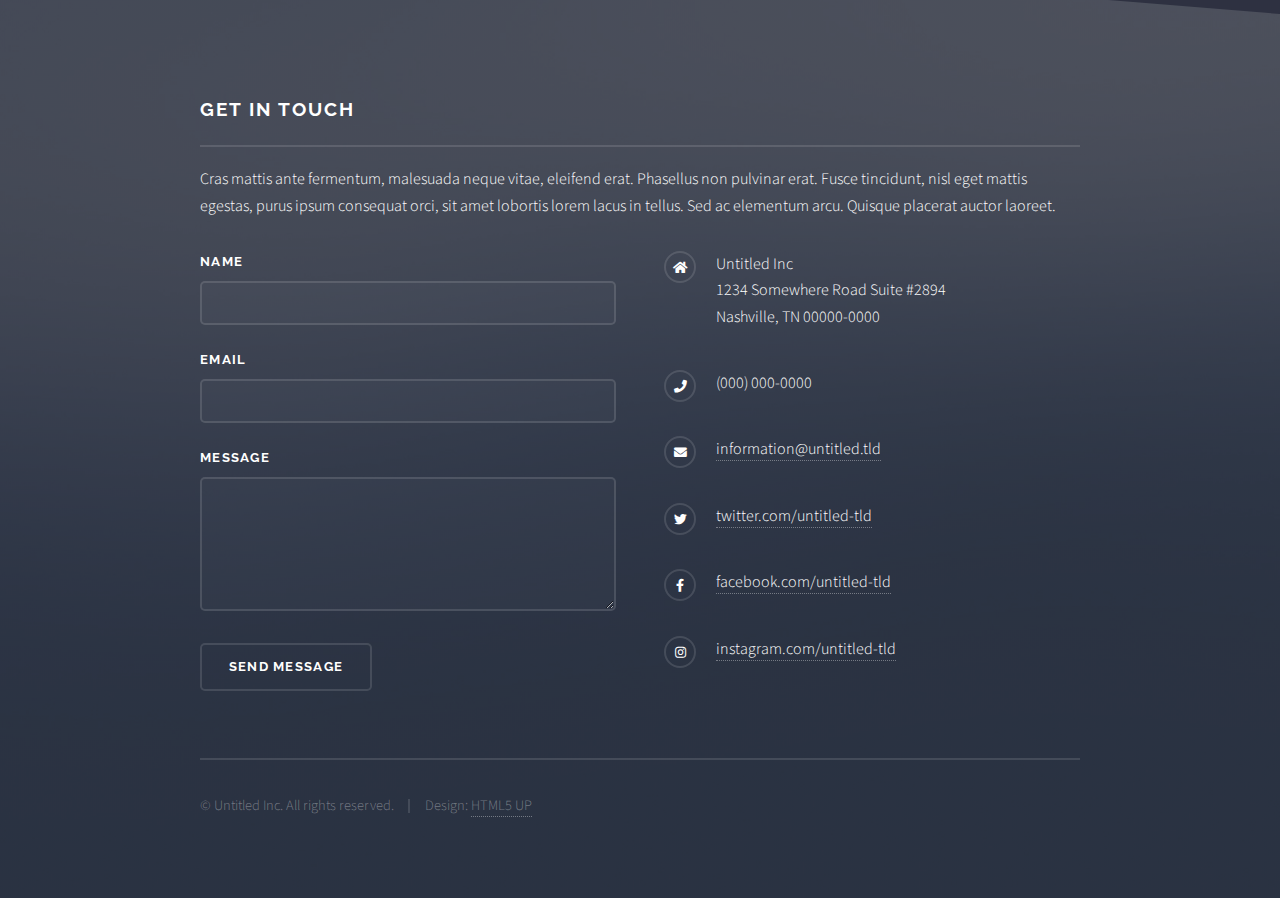
<file: generic.html>
<!DOCTYPE HTML>
<!--
	Solid State by HTML5 UP
	html5up.net | @ajlkn
	Free for personal and commercial use under the CCA 3.0 license (html5up.net/license)
-->
<html>
	<head>
		<title>Generic - Solid State by HTML5 UP</title>
		<meta charset="utf-8" />
		<meta name="viewport" content="width=device-width, initial-scale=1, user-scalable=no" />
		<link rel="stylesheet" href="assets/css/main.css" />
		<noscript><link rel="stylesheet" href="assets/css/noscript.css" /></noscript>
	</head>
	<body class="is-preload">

		<!-- Page Wrapper -->
			<div id="page-wrapper">

				<!-- Header -->
					<header id="header">
						<h1><a href="index.html">Solid State</a></h1>
						<nav>
							<a href="#menu">Menu</a>
						</nav>
					</header>

				<!-- Menu -->
					<nav id="menu">
						<div class="inner">
							<h2>Menu</h2>
							<ul class="links">
								<li><a href="index.html">Home</a></li>
								<li><a href="generic.html">Generic</a></li>
								<li><a href="elements.html">Elements</a></li>
								<li><a href="#">Log In</a></li>
								<li><a href="#">Sign Up</a></li>
							</ul>
							<a href="#" class="close">Close</a>
						</div>
					</nav>

				<!-- Wrapper -->
					<section id="wrapper">
						<header>
							<div class="inner">
								<h2>Generic</h2>
								<p>Phasellus non pulvinar erat. Fusce tincidunt nisl eget ipsum.</p>
							</div>
						</header>

						<!-- Content -->
							<div class="wrapper">
								<div class="inner">

									<h3 class="major">Lorem ipsum dolor</h3>
									<p>Morbi mattis mi consectetur tortor elementum, varius pellentesque velit convallis. Aenean tincidunt lectus auctor mauris maximus, ac scelerisque ipsum tempor. Duis vulputate ex et ex tincidunt, quis lacinia velit aliquet. Duis non efficitur nisi, id malesuada justo. Maecenas sagittis felis ac sagittis semper. Curabitur purus leo donec vel dolor at arcu tincidunt bibendum. Interdum et malesuada fames ac ante ipsum primis in faucibus. Fusce ut aliquet justo. Donec id neque ipsum. Integer eget ultricies odio. Nam vel ex a orci fringilla tincidunt. Aliquam eleifend ligula non velit accumsan cursus. Etiam ut gravida sapien.</p>

									<p>Vestibulum ultrices risus velit, sit amet blandit massa auctor sit amet. Sed eu lectus sem. Phasellus in odio at ipsum porttitor mollis id vel diam. Praesent sit amet posuere risus, eu faucibus lectus. Vivamus ex ligula, tempus pulvinar ipsum in, auctor porta quam. Proin nec commodo, vel scelerisque nisi scelerisque. Suspendisse id quam vel tortor tincidunt suscipit. Nullam auctor orci eu dolor consectetur, interdum ullamcorper ante tincidunt. Mauris felis nec felis elementum varius.</p>

									<h3 class="major">Vitae phasellus</h3>
									<p>Cras mattis ante fermentum, malesuada neque vitae, eleifend erat. Phasellus non pulvinar erat. Fusce tincidunt, nisl eget mattis egestas, purus ipsum consequat orci, sit amet lobortis lorem lacus in tellus. Sed ac elementum arcu. Quisque placerat auctor laoreet.</p>

									<section class="features">
										<article>
											<a href="#" class="image"><img src="images/pic04.jpg" alt="" /></a>
											<h3 class="major">Sed feugiat lorem</h3>
											<p>Lorem ipsum dolor sit amet, consectetur adipiscing vehicula id nulla dignissim dapibus ultrices.</p>
											<a href="#" class="special">Learn more</a>
										</article>
										<article>
											<a href="#" class="image"><img src="images/pic05.jpg" alt="" /></a>
											<h3 class="major">Nisl placerat</h3>
											<p>Lorem ipsum dolor sit amet, consectetur adipiscing vehicula id nulla dignissim dapibus ultrices.</p>
											<a href="#" class="special">Learn more</a>
										</article>
									</section>

								</div>
							</div>

					</section>

				<!-- Footer -->
					<section id="footer">
						<div class="inner">
							<h2 class="major">Get in touch</h2>
							<p>Cras mattis ante fermentum, malesuada neque vitae, eleifend erat. Phasellus non pulvinar erat. Fusce tincidunt, nisl eget mattis egestas, purus ipsum consequat orci, sit amet lobortis lorem lacus in tellus. Sed ac elementum arcu. Quisque placerat auctor laoreet.</p>
							<form method="post" action="#">
								<div class="fields">
									<div class="field">
										<label for="name">Name</label>
										<input type="text" name="name" id="name" />
									</div>
									<div class="field">
										<label for="email">Email</label>
										<input type="email" name="email" id="email" />
									</div>
									<div class="field">
										<label for="message">Message</label>
										<textarea name="message" id="message" rows="4"></textarea>
									</div>
								</div>
								<ul class="actions">
									<li><input type="submit" value="Send Message" /></li>
								</ul>
							</form>
							<ul class="contact">
								<li class="icon solid fa-home">
									Untitled Inc<br />
									1234 Somewhere Road Suite #2894<br />
									Nashville, TN 00000-0000
								</li>
								<li class="icon solid fa-phone">(000) 000-0000</li>
								<li class="icon solid fa-envelope"><a href="#">information@untitled.tld</a></li>
								<li class="icon brands fa-twitter"><a href="#">twitter.com/untitled-tld</a></li>
								<li class="icon brands fa-facebook-f"><a href="#">facebook.com/untitled-tld</a></li>
								<li class="icon brands fa-instagram"><a href="#">instagram.com/untitled-tld</a></li>
							</ul>
							<ul class="copyright">
								<li>&copy; Untitled Inc. All rights reserved.</li><li>Design: <a href="http://html5up.net">HTML5 UP</a></li>
							</ul>
						</div>
					</section>

			</div>

		<!-- Scripts -->
			<script src="assets/js/jquery.min.js"></script>
			<script src="assets/js/jquery.scrollex.min.js"></script>
			<script src="assets/js/browser.min.js"></script>
			<script src="assets/js/breakpoints.min.js"></script>
			<script src="assets/js/util.js"></script>
			<script src="assets/js/main.js"></script>

	</body>
</html>
</file>
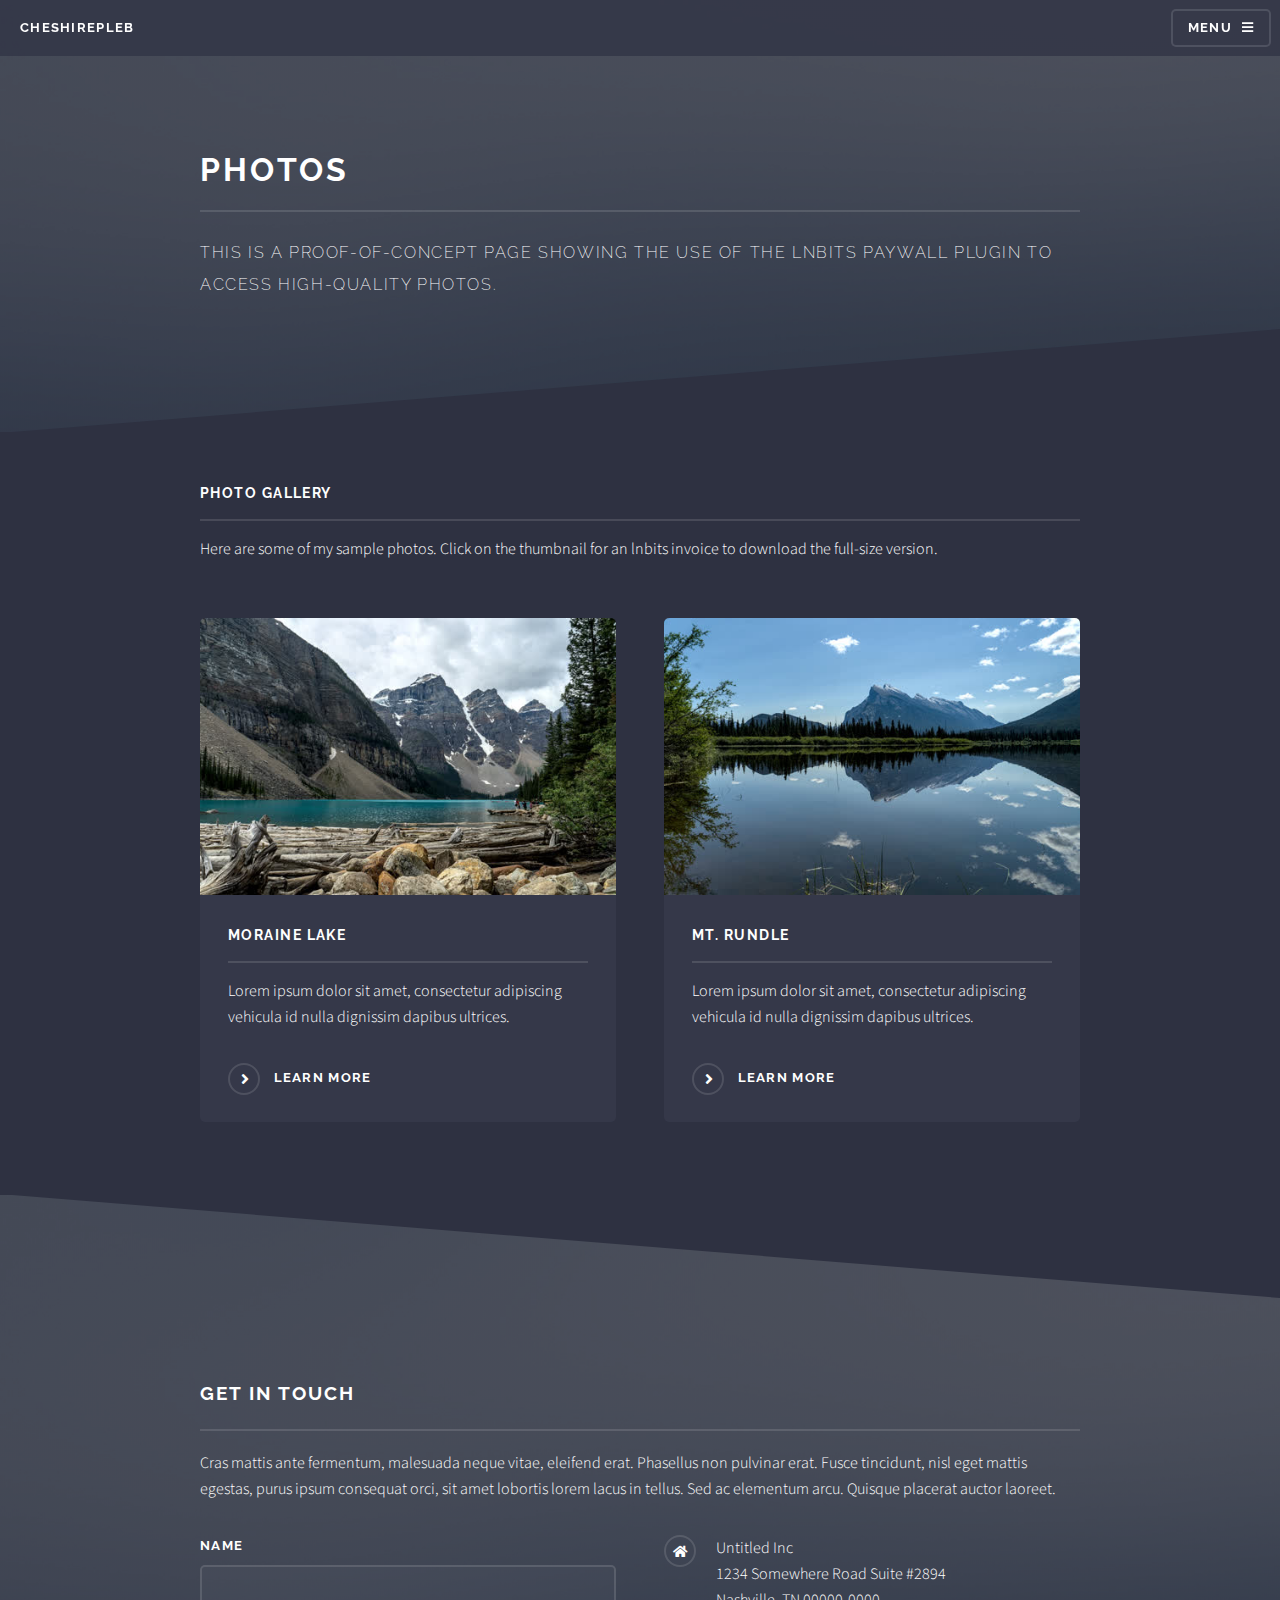
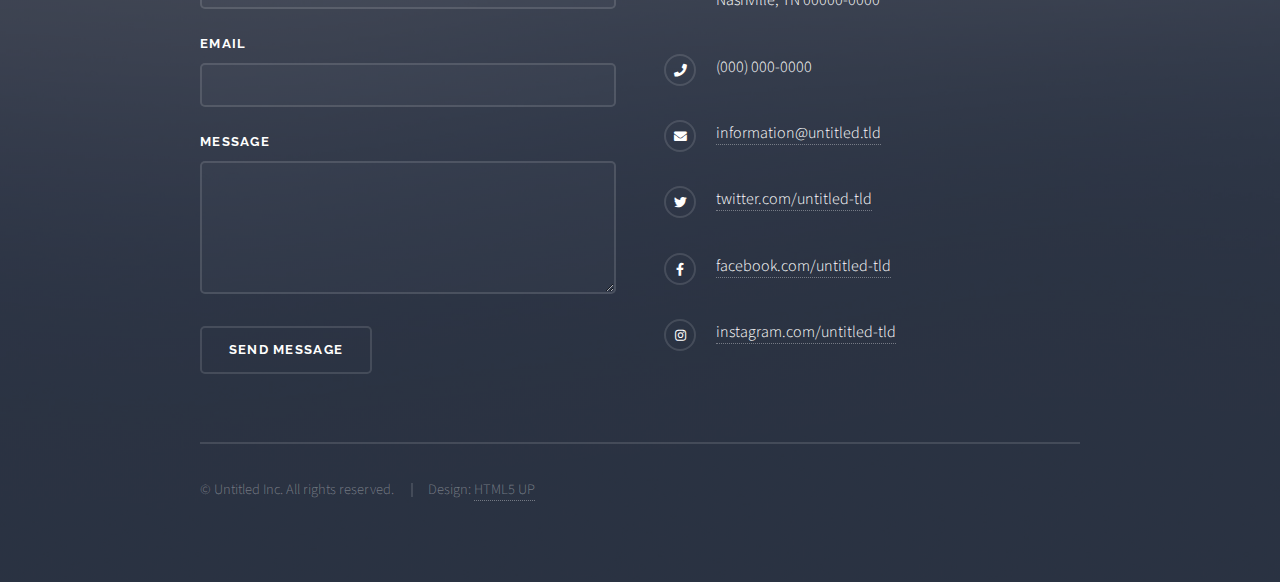
<file: photos.html>
<!DOCTYPE html>
<!--
	Solid State by HTML5 UP
	html5up.net | @ajlkn
	Free for personal and commercial use under the CCA 3.0 license (html5up.net/license)
-->
<html>
  <head>
    <title>CheshirePleb</title>
    <meta charset="utf-8" />
    <meta
      name="viewport"
      content="width=device-width, initial-scale=1, user-scalable=no"
    />
    <link rel="stylesheet" href="assets/css/main.css" />
    <noscript
      ><link rel="stylesheet" href="assets/css/noscript.css"
    /></noscript>
  </head>
  <body class="is-preload">
    <!-- Page Wrapper -->
    <div id="page-wrapper">
      <!-- Header -->
      <header id="header">
        <h1><a href="index.html">CheshirePleb</a></h1>
        <nav>
          <a href="#menu">Menu</a>
        </nav>
      </header>

      <!-- Menu -->
      <nav id="menu">
        <div class="inner">
          <h2>Menu</h2>
          <ul class="links">
            <li><a href="index.html">Home</a></li>
            <li><a href="about.html">About</a></li>
            <li><a href="photos.html">Photos</a></li>
          </ul>
          <a href="#" class="close">Close</a>
        </div>
      </nav>

      <!-- Wrapper -->
      <section id="wrapper">
        <header>
          <div class="inner">
            <h2>Photos</h2>
            <p>
              This is a proof-of-concept page showing the use of the LNbits
              paywall plugin to access high-quality photos.
            </p>
          </div>
        </header>

        <!-- Content -->
        <div class="wrapper">
          <div class="inner">
            <h3 class="major">Photo Gallery</h3>
            <p>
              Here are some of my sample photos. Click on the thumbnail for an
              lnbits invoice to download the full-size version.
            </p>

            <section class="features">
              <article>
                <a
                  href="https://phoenix.cheshirepleb.net/paywall/b22KBR7bJ24hqBSe6EADuz"
                  class="image"
                  ><img src="images/photos/thumbnails/DSC08020.jpg.jpg" alt=""
                /></a>
                <h3 class="major">Moraine Lake</h3>
                <p>
                  Lorem ipsum dolor sit amet, consectetur adipiscing vehicula id
                  nulla dignissim dapibus ultrices.
                </p>
                <a href="#" class="special">Learn more</a>
              </article>
              <article>
                <a
                  href="https://phoenix.cheshirepleb.net/paywall/DS2xC3p7uH5YJE8Q3zZuhH"
                  class="image"
                  ><img src="images/photos/thumbnails/DSC08476.jpg.jpg" alt=""
                /></a>
                <h3 class="major">Mt. Rundle</h3>
                <p>
                  Lorem ipsum dolor sit amet, consectetur adipiscing vehicula id
                  nulla dignissim dapibus ultrices.
                </p>
                <a href="#" class="special">Learn more</a>
              </article>
            </section>
          </div>
        </div>
      </section>

      <!-- Footer -->
      <section id="footer">
        <div class="inner">
          <h2 class="major">Get in touch</h2>
          <p>
            Cras mattis ante fermentum, malesuada neque vitae, eleifend erat.
            Phasellus non pulvinar erat. Fusce tincidunt, nisl eget mattis
            egestas, purus ipsum consequat orci, sit amet lobortis lorem lacus
            in tellus. Sed ac elementum arcu. Quisque placerat auctor laoreet.
          </p>
          <form method="post" action="#">
            <div class="fields">
              <div class="field">
                <label for="name">Name</label>
                <input type="text" name="name" id="name" />
              </div>
              <div class="field">
                <label for="email">Email</label>
                <input type="email" name="email" id="email" />
              </div>
              <div class="field">
                <label for="message">Message</label>
                <textarea name="message" id="message" rows="4"></textarea>
              </div>
            </div>
            <ul class="actions">
              <li><input type="submit" value="Send Message" /></li>
            </ul>
          </form>
          <ul class="contact">
            <li class="icon solid fa-home">
              Untitled Inc<br />
              1234 Somewhere Road Suite #2894<br />
              Nashville, TN 00000-0000
            </li>
            <li class="icon solid fa-phone">(000) 000-0000</li>
            <li class="icon solid fa-envelope">
              <a href="#">information@untitled.tld</a>
            </li>
            <li class="icon brands fa-twitter">
              <a href="#">twitter.com/untitled-tld</a>
            </li>
            <li class="icon brands fa-facebook-f">
              <a href="#">facebook.com/untitled-tld</a>
            </li>
            <li class="icon brands fa-instagram">
              <a href="#">instagram.com/untitled-tld</a>
            </li>
          </ul>
          <ul class="copyright">
            <li>&copy; Untitled Inc. All rights reserved.</li>
            <li>Design: <a href="http://html5up.net">HTML5 UP</a></li>
          </ul>
        </div>
      </section>
    </div>

    <!-- Scripts -->
    <script src="assets/js/jquery.min.js"></script>
    <script src="assets/js/jquery.scrollex.min.js"></script>
    <script src="assets/js/browser.min.js"></script>
    <script src="assets/js/breakpoints.min.js"></script>
    <script src="assets/js/util.js"></script>
    <script src="assets/js/main.js"></script>
  </body>
</html>
</file>
<file: assets/css/noscript.css>
/*
	Solid State by HTML5 UP
	html5up.net | @ajlkn
	Free for personal and commercial use under the CCA 3.0 license (html5up.net/license)
*/

/* Banner */

	body.is-preload #banner .logo {
		-moz-transform: none;
		-webkit-transform: none;
		-ms-transform: none;
		transform: none;
		opacity: 1;
	}

	body.is-preload #banner h2 {
		opacity: 1;
		-moz-transform: none;
		-webkit-transform: none;
		-ms-transform: none;
		transform: none;
		-moz-filter: none;
		-webkit-filter: none;
		-ms-filter: none;
		filter: none;
	}

	body.is-preload #banner p {
		opacity: 01;
		-moz-transform: none;
		-webkit-transform: none;
		-ms-transform: none;
		transform: none;
		-moz-filter: none;
		-webkit-filter: none;
		-ms-filter: none;
		filter: none;
	}
</file>
<file: assets/css/main.css>
@import url(fontawesome-all.min.css);
@import url("https://fonts.googleapis.com/css?family=Raleway:200,700|Source+Sans+Pro:300,600,300italic,600italic");

/*
	Solid State by HTML5 UP
	html5up.net | @ajlkn
	Free for personal and commercial use under the CCA 3.0 license (html5up.net/license)
*/

html, body, div, span, applet, object,
iframe, h1, h2, h3, h4, h5, h6, p, blockquote,
pre, a, abbr, acronym, address, big, cite,
code, del, dfn, em, img, ins, kbd, q, s, samp,
small, strike, strong, sub, sup, tt, var, b,
u, i, center, dl, dt, dd, ol, ul, li, fieldset,
form, label, legend, table, caption, tbody,
tfoot, thead, tr, th, td, article, aside,
canvas, details, embed, figure, figcaption,
footer, header, hgroup, menu, nav, output, ruby,
section, summary, time, mark, audio, video {
	margin: 0;
	padding: 0;
	border: 0;
	font-size: 100%;
	font: inherit;
	vertical-align: baseline;}

article, aside, details, figcaption, figure,
footer, header, hgroup, menu, nav, section {
	display: block;}

body {
	line-height: 1;
}

ol, ul {
	list-style: none;
}

blockquote, q {
	quotes: none;
}

	blockquote:before, blockquote:after, q:before, q:after {
		content: '';
		content: none;
	}

table {
	border-collapse: collapse;
	border-spacing: 0;
}

body {
	-webkit-text-size-adjust: none;
}

mark {
	background-color: transparent;
	color: inherit;
}

input::-moz-focus-inner {
	border: 0;
	padding: 0;
}

input, select, textarea {
	-moz-appearance: none;
	-webkit-appearance: none;
	-ms-appearance: none;
	appearance: none;
}

/* Basic */

	@-ms-viewport {
		width: device-width;
	}

	body {
		-ms-overflow-style: scrollbar;
	}

	@media screen and (max-width: 480px) {

		html, body {
			min-width: 320px;
		}

	}

	html {
		box-sizing: border-box;
	}

	*, *:before, *:after {
		box-sizing: inherit;
	}

	body {
		background-color: #2e3141;
		background-image: linear-gradient(to top, rgba(46, 49, 65, 0.8), rgba(46, 49, 65, 0.8)), url("../../images/bg.jpg");
		background-size: auto, cover;
		background-attachment: fixed, fixed;
		background-position: center, center;
	}

		body.is-preload *, body.is-preload *:before, body.is-preload *:after {
			-moz-animation: none !important;
			-webkit-animation: none !important;
			-ms-animation: none !important;
			animation: none !important;
			-moz-transition: none !important;
			-webkit-transition: none !important;
			-ms-transition: none !important;
			transition: none !important;
		}

/* Type */

	body, input, select, textarea {
		color: #ffffff;
		font-family: "Source Sans Pro", Helvetica, sans-serif;
		font-size: 16.5pt;
		font-weight: 300;
		line-height: 1.65;
	}

		@media screen and (max-width: 1680px) {

			body, input, select, textarea {
				font-size: 13pt;
			}

		}

		@media screen and (max-width: 1280px) {

			body, input, select, textarea {
				font-size: 12pt;
			}

		}

		@media screen and (max-width: 980px) {

			body, input, select, textarea {
				font-size: 12pt;
			}

		}

		@media screen and (max-width: 736px) {

			body, input, select, textarea {
				font-size: 12pt;
			}

		}

		@media screen and (max-width: 480px) {

			body, input, select, textarea {
				font-size: 12pt;
			}

		}

	a {
		-moz-transition: color 0.2s ease-in-out, border-bottom-color 0.2s ease-in-out;
		-webkit-transition: color 0.2s ease-in-out, border-bottom-color 0.2s ease-in-out;
		-ms-transition: color 0.2s ease-in-out, border-bottom-color 0.2s ease-in-out;
		transition: color 0.2s ease-in-out, border-bottom-color 0.2s ease-in-out;
		border-bottom: dotted 1px rgba(255, 255, 255, 0.35);
		color: #ffffff;
		text-decoration: none;
	}

		a:hover {
			border-bottom-color: transparent;
			color: #ffffff !important;
		}

		a.special:not(.button) {
			text-decoration: none;
			border-bottom: 0;
			display: block;
			font-family: Raleway, Helvetica, sans-serif;
			font-size: 0.8em;
			font-weight: 700;
			letter-spacing: 0.1em;
			margin: 0 0 2em 0;
			text-transform: uppercase;
		}

			a.special:not(.button):before {
				-moz-osx-font-smoothing: grayscale;
				-webkit-font-smoothing: antialiased;
				display: inline-block;
				font-style: normal;
				font-variant: normal;
				text-rendering: auto;
				line-height: 1;
				text-transform: none !important;
				font-family: 'Font Awesome 5 Free';
				font-weight: 900;
			}

			a.special:not(.button):before {
				-moz-transition: background-color 0.2s ease-in-out;
				-webkit-transition: background-color 0.2s ease-in-out;
				-ms-transition: background-color 0.2s ease-in-out;
				transition: background-color 0.2s ease-in-out;
				border-radius: 100%;
				border: solid 2px rgba(255, 255, 255, 0.125);
				content: '\f105';
				display: inline-block;
				font-size: 1.25em;
				height: 2em;
				line-height: 1.75em;
				margin-right: 0.85em;
				text-align: center;
				text-indent: 0.15em;
				vertical-align: middle;
				width: 2em;
			}

			a.special:not(.button):hover:before {
				background-color: rgba(255, 255, 255, 0.025);
			}

			a.special:not(.button):active:before {
				background-color: rgba(255, 255, 255, 0.075);
			}

	strong, b {
		color: #ffffff;
		font-weight: 600;
	}

	em, i {
		font-style: italic;
	}

	p {
		margin: 0 0 2em 0;
	}

	h1, h2, h3, h4, h5, h6 {
		color: #ffffff;
		font-family: Raleway, Helvetica, sans-serif;
		font-weight: 700;
		letter-spacing: 0.1em;
		margin: 0 0 1em 0;
		text-transform: uppercase;
	}

		h1 a, h2 a, h3 a, h4 a, h5 a, h6 a {
			color: inherit;
			text-decoration: none;
			border-bottom: 0;
		}

		h1 span, h2 span, h3 span, h4 span, h5 span, h6 span {
			font-weight: 200;
		}

		h1.major, h2.major, h3.major, h4.major, h5.major, h6.major {
			padding-bottom: 1em;
			border-bottom: solid 2px rgba(255, 255, 255, 0.125);
		}

	h2 {
		font-size: 1.2em;
	}

	h3 {
		font-size: 0.9em;
	}

	h4 {
		font-size: 0.7em;
	}

	h5 {
		font-size: 0.7em;
	}

	h6 {
		font-size: 0.7em;
	}

	@media screen and (max-width: 736px) {

		h2 {
			font-size: 1em;
		}

		h3 {
			font-size: 0.8em;
		}

	}

	sub {
		font-size: 0.8em;
		position: relative;
		top: 0.5em;
	}

	sup {
		font-size: 0.8em;
		position: relative;
		top: -0.5em;
	}

	blockquote {
		border-left: solid 4px rgba(255, 255, 255, 0.125);
		font-style: italic;
		margin: 0 0 2em 0;
		padding: 0.5em 0 0.5em 2em;
	}

	code {
		background: rgba(255, 255, 255, 0.025);
		border-radius: 5px;
		border: solid 2px rgba(255, 255, 255, 0.125);
		font-family: "Courier New", monospace;
		font-size: 0.9em;
		margin: 0 0.25em;
		padding: 0.25em 0.65em;
	}

	pre {
		-webkit-overflow-scrolling: touch;
		font-family: "Courier New", monospace;
		font-size: 0.9em;
		margin: 0 0 2em 0;
	}

		pre code {
			display: block;
			line-height: 1.75em;
			padding: 1em 1.5em;
			overflow-x: auto;
		}

	hr {
		border: 0;
		border-bottom: solid 2px rgba(255, 255, 255, 0.125);
		margin: 2.5em 0;
	}

		hr.major {
			margin: 4em 0;
		}

	.align-left {
		text-align: left;
	}

	.align-center {
		text-align: center;
	}

	.align-right {
		text-align: right;
	}

/* Row */

	.row {
		display: flex;
		flex-wrap: wrap;
		box-sizing: border-box;
		align-items: stretch;
	}

		.row > * {
			box-sizing: border-box;
		}

		.row.gtr-uniform > * > :last-child {
			margin-bottom: 0;
		}

		.row.aln-left {
			justify-content: flex-start;
		}

		.row.aln-center {
			justify-content: center;
		}

		.row.aln-right {
			justify-content: flex-end;
		}

		.row.aln-top {
			align-items: flex-start;
		}

		.row.aln-middle {
			align-items: center;
		}

		.row.aln-bottom {
			align-items: flex-end;
		}

		.row > .imp {
			order: -1;
		}

		.row > .col-1 {
			width: 8.33333%;
		}

		.row > .off-1 {
			margin-left: 8.33333%;
		}

		.row > .col-2 {
			width: 16.66667%;
		}

		.row > .off-2 {
			margin-left: 16.66667%;
		}

		.row > .col-3 {
			width: 25%;
		}

		.row > .off-3 {
			margin-left: 25%;
		}

		.row > .col-4 {
			width: 33.33333%;
		}

		.row > .off-4 {
			margin-left: 33.33333%;
		}

		.row > .col-5 {
			width: 41.66667%;
		}

		.row > .off-5 {
			margin-left: 41.66667%;
		}

		.row > .col-6 {
			width: 50%;
		}

		.row > .off-6 {
			margin-left: 50%;
		}

		.row > .col-7 {
			width: 58.33333%;
		}

		.row > .off-7 {
			margin-left: 58.33333%;
		}

		.row > .col-8 {
			width: 66.66667%;
		}

		.row > .off-8 {
			margin-left: 66.66667%;
		}

		.row > .col-9 {
			width: 75%;
		}

		.row > .off-9 {
			margin-left: 75%;
		}

		.row > .col-10 {
			width: 83.33333%;
		}

		.row > .off-10 {
			margin-left: 83.33333%;
		}

		.row > .col-11 {
			width: 91.66667%;
		}

		.row > .off-11 {
			margin-left: 91.66667%;
		}

		.row > .col-12 {
			width: 100%;
		}

		.row > .off-12 {
			margin-left: 100%;
		}

		.row.gtr-0 {
			margin-top: 0;
			margin-left: 0em;
		}

			.row.gtr-0 > * {
				padding: 0 0 0 0em;
			}

			.row.gtr-0.gtr-uniform {
				margin-top: 0em;
			}

				.row.gtr-0.gtr-uniform > * {
					padding-top: 0em;
				}

		.row.gtr-25 {
			margin-top: 0;
			margin-left: -0.4375em;
		}

			.row.gtr-25 > * {
				padding: 0 0 0 0.4375em;
			}

			.row.gtr-25.gtr-uniform {
				margin-top: -0.4375em;
			}

				.row.gtr-25.gtr-uniform > * {
					padding-top: 0.4375em;
				}

		.row.gtr-50 {
			margin-top: 0;
			margin-left: -0.875em;
		}

			.row.gtr-50 > * {
				padding: 0 0 0 0.875em;
			}

			.row.gtr-50.gtr-uniform {
				margin-top: -0.875em;
			}

				.row.gtr-50.gtr-uniform > * {
					padding-top: 0.875em;
				}

		.row {
			margin-top: 0;
			margin-left: -1.75em;
		}

			.row > * {
				padding: 0 0 0 1.75em;
			}

			.row.gtr-uniform {
				margin-top: -1.75em;
			}

				.row.gtr-uniform > * {
					padding-top: 1.75em;
				}

		.row.gtr-150 {
			margin-top: 0;
			margin-left: -2.625em;
		}

			.row.gtr-150 > * {
				padding: 0 0 0 2.625em;
			}

			.row.gtr-150.gtr-uniform {
				margin-top: -2.625em;
			}

				.row.gtr-150.gtr-uniform > * {
					padding-top: 2.625em;
				}

		.row.gtr-200 {
			margin-top: 0;
			margin-left: -3.5em;
		}

			.row.gtr-200 > * {
				padding: 0 0 0 3.5em;
			}

			.row.gtr-200.gtr-uniform {
				margin-top: -3.5em;
			}

				.row.gtr-200.gtr-uniform > * {
					padding-top: 3.5em;
				}

		@media screen and (max-width: 1680px) {

			.row {
				display: flex;
				flex-wrap: wrap;
				box-sizing: border-box;
				align-items: stretch;
			}

				.row > * {
					box-sizing: border-box;
				}

				.row.gtr-uniform > * > :last-child {
					margin-bottom: 0;
				}

				.row.aln-left {
					justify-content: flex-start;
				}

				.row.aln-center {
					justify-content: center;
				}

				.row.aln-right {
					justify-content: flex-end;
				}

				.row.aln-top {
					align-items: flex-start;
				}

				.row.aln-middle {
					align-items: center;
				}

				.row.aln-bottom {
					align-items: flex-end;
				}

				.row > .imp-xlarge {
					order: -1;
				}

				.row > .col-1-xlarge {
					width: 8.33333%;
				}

				.row > .off-1-xlarge {
					margin-left: 8.33333%;
				}

				.row > .col-2-xlarge {
					width: 16.66667%;
				}

				.row > .off-2-xlarge {
					margin-left: 16.66667%;
				}

				.row > .col-3-xlarge {
					width: 25%;
				}

				.row > .off-3-xlarge {
					margin-left: 25%;
				}

				.row > .col-4-xlarge {
					width: 33.33333%;
				}

				.row > .off-4-xlarge {
					margin-left: 33.33333%;
				}

				.row > .col-5-xlarge {
					width: 41.66667%;
				}

				.row > .off-5-xlarge {
					margin-left: 41.66667%;
				}

				.row > .col-6-xlarge {
					width: 50%;
				}

				.row > .off-6-xlarge {
					margin-left: 50%;
				}

				.row > .col-7-xlarge {
					width: 58.33333%;
				}

				.row > .off-7-xlarge {
					margin-left: 58.33333%;
				}

				.row > .col-8-xlarge {
					width: 66.66667%;
				}

				.row > .off-8-xlarge {
					margin-left: 66.66667%;
				}

				.row > .col-9-xlarge {
					width: 75%;
				}

				.row > .off-9-xlarge {
					margin-left: 75%;
				}

				.row > .col-10-xlarge {
					width: 83.33333%;
				}

				.row > .off-10-xlarge {
					margin-left: 83.33333%;
				}

				.row > .col-11-xlarge {
					width: 91.66667%;
				}

				.row > .off-11-xlarge {
					margin-left: 91.66667%;
				}

				.row > .col-12-xlarge {
					width: 100%;
				}

				.row > .off-12-xlarge {
					margin-left: 100%;
				}

				.row.gtr-0 {
					margin-top: 0;
					margin-left: 0em;
				}

					.row.gtr-0 > * {
						padding: 0 0 0 0em;
					}

					.row.gtr-0.gtr-uniform {
						margin-top: 0em;
					}

						.row.gtr-0.gtr-uniform > * {
							padding-top: 0em;
						}

				.row.gtr-25 {
					margin-top: 0;
					margin-left: -0.4375em;
				}

					.row.gtr-25 > * {
						padding: 0 0 0 0.4375em;
					}

					.row.gtr-25.gtr-uniform {
						margin-top: -0.4375em;
					}

						.row.gtr-25.gtr-uniform > * {
							padding-top: 0.4375em;
						}

				.row.gtr-50 {
					margin-top: 0;
					margin-left: -0.875em;
				}

					.row.gtr-50 > * {
						padding: 0 0 0 0.875em;
					}

					.row.gtr-50.gtr-uniform {
						margin-top: -0.875em;
					}

						.row.gtr-50.gtr-uniform > * {
							padding-top: 0.875em;
						}

				.row {
					margin-top: 0;
					margin-left: -1.75em;
				}

					.row > * {
						padding: 0 0 0 1.75em;
					}

					.row.gtr-uniform {
						margin-top: -1.75em;
					}

						.row.gtr-uniform > * {
							padding-top: 1.75em;
						}

				.row.gtr-150 {
					margin-top: 0;
					margin-left: -2.625em;
				}

					.row.gtr-150 > * {
						padding: 0 0 0 2.625em;
					}

					.row.gtr-150.gtr-uniform {
						margin-top: -2.625em;
					}

						.row.gtr-150.gtr-uniform > * {
							padding-top: 2.625em;
						}

				.row.gtr-200 {
					margin-top: 0;
					margin-left: -3.5em;
				}

					.row.gtr-200 > * {
						padding: 0 0 0 3.5em;
					}

					.row.gtr-200.gtr-uniform {
						margin-top: -3.5em;
					}

						.row.gtr-200.gtr-uniform > * {
							padding-top: 3.5em;
						}

		}

		@media screen and (max-width: 1280px) {

			.row {
				display: flex;
				flex-wrap: wrap;
				box-sizing: border-box;
				align-items: stretch;
			}

				.row > * {
					box-sizing: border-box;
				}

				.row.gtr-uniform > * > :last-child {
					margin-bottom: 0;
				}

				.row.aln-left {
					justify-content: flex-start;
				}

				.row.aln-center {
					justify-content: center;
				}

				.row.aln-right {
					justify-content: flex-end;
				}

				.row.aln-top {
					align-items: flex-start;
				}

				.row.aln-middle {
					align-items: center;
				}

				.row.aln-bottom {
					align-items: flex-end;
				}

				.row > .imp-large {
					order: -1;
				}

				.row > .col-1-large {
					width: 8.33333%;
				}

				.row > .off-1-large {
					margin-left: 8.33333%;
				}

				.row > .col-2-large {
					width: 16.66667%;
				}

				.row > .off-2-large {
					margin-left: 16.66667%;
				}

				.row > .col-3-large {
					width: 25%;
				}

				.row > .off-3-large {
					margin-left: 25%;
				}

				.row > .col-4-large {
					width: 33.33333%;
				}

				.row > .off-4-large {
					margin-left: 33.33333%;
				}

				.row > .col-5-large {
					width: 41.66667%;
				}

				.row > .off-5-large {
					margin-left: 41.66667%;
				}

				.row > .col-6-large {
					width: 50%;
				}

				.row > .off-6-large {
					margin-left: 50%;
				}

				.row > .col-7-large {
					width: 58.33333%;
				}

				.row > .off-7-large {
					margin-left: 58.33333%;
				}

				.row > .col-8-large {
					width: 66.66667%;
				}

				.row > .off-8-large {
					margin-left: 66.66667%;
				}

				.row > .col-9-large {
					width: 75%;
				}

				.row > .off-9-large {
					margin-left: 75%;
				}

				.row > .col-10-large {
					width: 83.33333%;
				}

				.row > .off-10-large {
					margin-left: 83.33333%;
				}

				.row > .col-11-large {
					width: 91.66667%;
				}

				.row > .off-11-large {
					margin-left: 91.66667%;
				}

				.row > .col-12-large {
					width: 100%;
				}

				.row > .off-12-large {
					margin-left: 100%;
				}

				.row.gtr-0 {
					margin-top: 0;
					margin-left: 0em;
				}

					.row.gtr-0 > * {
						padding: 0 0 0 0em;
					}

					.row.gtr-0.gtr-uniform {
						margin-top: 0em;
					}

						.row.gtr-0.gtr-uniform > * {
							padding-top: 0em;
						}

				.row.gtr-25 {
					margin-top: 0;
					margin-left: -0.4375em;
				}

					.row.gtr-25 > * {
						padding: 0 0 0 0.4375em;
					}

					.row.gtr-25.gtr-uniform {
						margin-top: -0.4375em;
					}

						.row.gtr-25.gtr-uniform > * {
							padding-top: 0.4375em;
						}

				.row.gtr-50 {
					margin-top: 0;
					margin-left: -0.875em;
				}

					.row.gtr-50 > * {
						padding: 0 0 0 0.875em;
					}

					.row.gtr-50.gtr-uniform {
						margin-top: -0.875em;
					}

						.row.gtr-50.gtr-uniform > * {
							padding-top: 0.875em;
						}

				.row {
					margin-top: 0;
					margin-left: -1.75em;
				}

					.row > * {
						padding: 0 0 0 1.75em;
					}

					.row.gtr-uniform {
						margin-top: -1.75em;
					}

						.row.gtr-uniform > * {
							padding-top: 1.75em;
						}

				.row.gtr-150 {
					margin-top: 0;
					margin-left: -2.625em;
				}

					.row.gtr-150 > * {
						padding: 0 0 0 2.625em;
					}

					.row.gtr-150.gtr-uniform {
						margin-top: -2.625em;
					}

						.row.gtr-150.gtr-uniform > * {
							padding-top: 2.625em;
						}

				.row.gtr-200 {
					margin-top: 0;
					margin-left: -3.5em;
				}

					.row.gtr-200 > * {
						padding: 0 0 0 3.5em;
					}

					.row.gtr-200.gtr-uniform {
						margin-top: -3.5em;
					}

						.row.gtr-200.gtr-uniform > * {
							padding-top: 3.5em;
						}

		}

		@media screen and (max-width: 980px) {

			.row {
				display: flex;
				flex-wrap: wrap;
				box-sizing: border-box;
				align-items: stretch;
			}

				.row > * {
					box-sizing: border-box;
				}

				.row.gtr-uniform > * > :last-child {
					margin-bottom: 0;
				}

				.row.aln-left {
					justify-content: flex-start;
				}

				.row.aln-center {
					justify-content: center;
				}

				.row.aln-right {
					justify-content: flex-end;
				}

				.row.aln-top {
					align-items: flex-start;
				}

				.row.aln-middle {
					align-items: center;
				}

				.row.aln-bottom {
					align-items: flex-end;
				}

				.row > .imp-medium {
					order: -1;
				}

				.row > .col-1-medium {
					width: 8.33333%;
				}

				.row > .off-1-medium {
					margin-left: 8.33333%;
				}

				.row > .col-2-medium {
					width: 16.66667%;
				}

				.row > .off-2-medium {
					margin-left: 16.66667%;
				}

				.row > .col-3-medium {
					width: 25%;
				}

				.row > .off-3-medium {
					margin-left: 25%;
				}

				.row > .col-4-medium {
					width: 33.33333%;
				}

				.row > .off-4-medium {
					margin-left: 33.33333%;
				}

				.row > .col-5-medium {
					width: 41.66667%;
				}

				.row > .off-5-medium {
					margin-left: 41.66667%;
				}

				.row > .col-6-medium {
					width: 50%;
				}

				.row > .off-6-medium {
					margin-left: 50%;
				}

				.row > .col-7-medium {
					width: 58.33333%;
				}

				.row > .off-7-medium {
					margin-left: 58.33333%;
				}

				.row > .col-8-medium {
					width: 66.66667%;
				}

				.row > .off-8-medium {
					margin-left: 66.66667%;
				}

				.row > .col-9-medium {
					width: 75%;
				}

				.row > .off-9-medium {
					margin-left: 75%;
				}

				.row > .col-10-medium {
					width: 83.33333%;
				}

				.row > .off-10-medium {
					margin-left: 83.33333%;
				}

				.row > .col-11-medium {
					width: 91.66667%;
				}

				.row > .off-11-medium {
					margin-left: 91.66667%;
				}

				.row > .col-12-medium {
					width: 100%;
				}

				.row > .off-12-medium {
					margin-left: 100%;
				}

				.row.gtr-0 {
					margin-top: 0;
					margin-left: 0em;
				}

					.row.gtr-0 > * {
						padding: 0 0 0 0em;
					}

					.row.gtr-0.gtr-uniform {
						margin-top: 0em;
					}

						.row.gtr-0.gtr-uniform > * {
							padding-top: 0em;
						}

				.row.gtr-25 {
					margin-top: 0;
					margin-left: -0.4375em;
				}

					.row.gtr-25 > * {
						padding: 0 0 0 0.4375em;
					}

					.row.gtr-25.gtr-uniform {
						margin-top: -0.4375em;
					}

						.row.gtr-25.gtr-uniform > * {
							padding-top: 0.4375em;
						}

				.row.gtr-50 {
					margin-top: 0;
					margin-left: -0.875em;
				}

					.row.gtr-50 > * {
						padding: 0 0 0 0.875em;
					}

					.row.gtr-50.gtr-uniform {
						margin-top: -0.875em;
					}

						.row.gtr-50.gtr-uniform > * {
							padding-top: 0.875em;
						}

				.row {
					margin-top: 0;
					margin-left: -1.75em;
				}

					.row > * {
						padding: 0 0 0 1.75em;
					}

					.row.gtr-uniform {
						margin-top: -1.75em;
					}

						.row.gtr-uniform > * {
							padding-top: 1.75em;
						}

				.row.gtr-150 {
					margin-top: 0;
					margin-left: -2.625em;
				}

					.row.gtr-150 > * {
						padding: 0 0 0 2.625em;
					}

					.row.gtr-150.gtr-uniform {
						margin-top: -2.625em;
					}

						.row.gtr-150.gtr-uniform > * {
							padding-top: 2.625em;
						}

				.row.gtr-200 {
					margin-top: 0;
					margin-left: -3.5em;
				}

					.row.gtr-200 > * {
						padding: 0 0 0 3.5em;
					}

					.row.gtr-200.gtr-uniform {
						margin-top: -3.5em;
					}

						.row.gtr-200.gtr-uniform > * {
							padding-top: 3.5em;
						}

		}

		@media screen and (max-width: 736px) {

			.row {
				display: flex;
				flex-wrap: wrap;
				box-sizing: border-box;
				align-items: stretch;
			}

				.row > * {
					box-sizing: border-box;
				}

				.row.gtr-uniform > * > :last-child {
					margin-bottom: 0;
				}

				.row.aln-left {
					justify-content: flex-start;
				}

				.row.aln-center {
					justify-content: center;
				}

				.row.aln-right {
					justify-content: flex-end;
				}

				.row.aln-top {
					align-items: flex-start;
				}

				.row.aln-middle {
					align-items: center;
				}

				.row.aln-bottom {
					align-items: flex-end;
				}

				.row > .imp-small {
					order: -1;
				}

				.row > .col-1-small {
					width: 8.33333%;
				}

				.row > .off-1-small {
					margin-left: 8.33333%;
				}

				.row > .col-2-small {
					width: 16.66667%;
				}

				.row > .off-2-small {
					margin-left: 16.66667%;
				}

				.row > .col-3-small {
					width: 25%;
				}

				.row > .off-3-small {
					margin-left: 25%;
				}

				.row > .col-4-small {
					width: 33.33333%;
				}

				.row > .off-4-small {
					margin-left: 33.33333%;
				}

				.row > .col-5-small {
					width: 41.66667%;
				}

				.row > .off-5-small {
					margin-left: 41.66667%;
				}

				.row > .col-6-small {
					width: 50%;
				}

				.row > .off-6-small {
					margin-left: 50%;
				}

				.row > .col-7-small {
					width: 58.33333%;
				}

				.row > .off-7-small {
					margin-left: 58.33333%;
				}

				.row > .col-8-small {
					width: 66.66667%;
				}

				.row > .off-8-small {
					margin-left: 66.66667%;
				}

				.row > .col-9-small {
					width: 75%;
				}

				.row > .off-9-small {
					margin-left: 75%;
				}

				.row > .col-10-small {
					width: 83.33333%;
				}

				.row > .off-10-small {
					margin-left: 83.33333%;
				}

				.row > .col-11-small {
					width: 91.66667%;
				}

				.row > .off-11-small {
					margin-left: 91.66667%;
				}

				.row > .col-12-small {
					width: 100%;
				}

				.row > .off-12-small {
					margin-left: 100%;
				}

				.row.gtr-0 {
					margin-top: 0;
					margin-left: 0em;
				}

					.row.gtr-0 > * {
						padding: 0 0 0 0em;
					}

					.row.gtr-0.gtr-uniform {
						margin-top: 0em;
					}

						.row.gtr-0.gtr-uniform > * {
							padding-top: 0em;
						}

				.row.gtr-25 {
					margin-top: 0;
					margin-left: -0.3125em;
				}

					.row.gtr-25 > * {
						padding: 0 0 0 0.3125em;
					}

					.row.gtr-25.gtr-uniform {
						margin-top: -0.3125em;
					}

						.row.gtr-25.gtr-uniform > * {
							padding-top: 0.3125em;
						}

				.row.gtr-50 {
					margin-top: 0;
					margin-left: -0.625em;
				}

					.row.gtr-50 > * {
						padding: 0 0 0 0.625em;
					}

					.row.gtr-50.gtr-uniform {
						margin-top: -0.625em;
					}

						.row.gtr-50.gtr-uniform > * {
							padding-top: 0.625em;
						}

				.row {
					margin-top: 0;
					margin-left: -1.25em;
				}

					.row > * {
						padding: 0 0 0 1.25em;
					}

					.row.gtr-uniform {
						margin-top: -1.25em;
					}

						.row.gtr-uniform > * {
							padding-top: 1.25em;
						}

				.row.gtr-150 {
					margin-top: 0;
					margin-left: -1.875em;
				}

					.row.gtr-150 > * {
						padding: 0 0 0 1.875em;
					}

					.row.gtr-150.gtr-uniform {
						margin-top: -1.875em;
					}

						.row.gtr-150.gtr-uniform > * {
							padding-top: 1.875em;
						}

				.row.gtr-200 {
					margin-top: 0;
					margin-left: -2.5em;
				}

					.row.gtr-200 > * {
						padding: 0 0 0 2.5em;
					}

					.row.gtr-200.gtr-uniform {
						margin-top: -2.5em;
					}

						.row.gtr-200.gtr-uniform > * {
							padding-top: 2.5em;
						}

		}

		@media screen and (max-width: 480px) {

			.row {
				display: flex;
				flex-wrap: wrap;
				box-sizing: border-box;
				align-items: stretch;
			}

				.row > * {
					box-sizing: border-box;
				}

				.row.gtr-uniform > * > :last-child {
					margin-bottom: 0;
				}

				.row.aln-left {
					justify-content: flex-start;
				}

				.row.aln-center {
					justify-content: center;
				}

				.row.aln-right {
					justify-content: flex-end;
				}

				.row.aln-top {
					align-items: flex-start;
				}

				.row.aln-middle {
					align-items: center;
				}

				.row.aln-bottom {
					align-items: flex-end;
				}

				.row > .imp-xsmall {
					order: -1;
				}

				.row > .col-1-xsmall {
					width: 8.33333%;
				}

				.row > .off-1-xsmall {
					margin-left: 8.33333%;
				}

				.row > .col-2-xsmall {
					width: 16.66667%;
				}

				.row > .off-2-xsmall {
					margin-left: 16.66667%;
				}

				.row > .col-3-xsmall {
					width: 25%;
				}

				.row > .off-3-xsmall {
					margin-left: 25%;
				}

				.row > .col-4-xsmall {
					width: 33.33333%;
				}

				.row > .off-4-xsmall {
					margin-left: 33.33333%;
				}

				.row > .col-5-xsmall {
					width: 41.66667%;
				}

				.row > .off-5-xsmall {
					margin-left: 41.66667%;
				}

				.row > .col-6-xsmall {
					width: 50%;
				}

				.row > .off-6-xsmall {
					margin-left: 50%;
				}

				.row > .col-7-xsmall {
					width: 58.33333%;
				}

				.row > .off-7-xsmall {
					margin-left: 58.33333%;
				}

				.row > .col-8-xsmall {
					width: 66.66667%;
				}

				.row > .off-8-xsmall {
					margin-left: 66.66667%;
				}

				.row > .col-9-xsmall {
					width: 75%;
				}

				.row > .off-9-xsmall {
					margin-left: 75%;
				}

				.row > .col-10-xsmall {
					width: 83.33333%;
				}

				.row > .off-10-xsmall {
					margin-left: 83.33333%;
				}

				.row > .col-11-xsmall {
					width: 91.66667%;
				}

				.row > .off-11-xsmall {
					margin-left: 91.66667%;
				}

				.row > .col-12-xsmall {
					width: 100%;
				}

				.row > .off-12-xsmall {
					margin-left: 100%;
				}

				.row.gtr-0 {
					margin-top: 0;
					margin-left: 0em;
				}

					.row.gtr-0 > * {
						padding: 0 0 0 0em;
					}

					.row.gtr-0.gtr-uniform {
						margin-top: 0em;
					}

						.row.gtr-0.gtr-uniform > * {
							padding-top: 0em;
						}

				.row.gtr-25 {
					margin-top: 0;
					margin-left: -0.3125em;
				}

					.row.gtr-25 > * {
						padding: 0 0 0 0.3125em;
					}

					.row.gtr-25.gtr-uniform {
						margin-top: -0.3125em;
					}

						.row.gtr-25.gtr-uniform > * {
							padding-top: 0.3125em;
						}

				.row.gtr-50 {
					margin-top: 0;
					margin-left: -0.625em;
				}

					.row.gtr-50 > * {
						padding: 0 0 0 0.625em;
					}

					.row.gtr-50.gtr-uniform {
						margin-top: -0.625em;
					}

						.row.gtr-50.gtr-uniform > * {
							padding-top: 0.625em;
						}

				.row {
					margin-top: 0;
					margin-left: -1.25em;
				}

					.row > * {
						padding: 0 0 0 1.25em;
					}

					.row.gtr-uniform {
						margin-top: -1.25em;
					}

						.row.gtr-uniform > * {
							padding-top: 1.25em;
						}

				.row.gtr-150 {
					margin-top: 0;
					margin-left: -1.875em;
				}

					.row.gtr-150 > * {
						padding: 0 0 0 1.875em;
					}

					.row.gtr-150.gtr-uniform {
						margin-top: -1.875em;
					}

						.row.gtr-150.gtr-uniform > * {
							padding-top: 1.875em;
						}

				.row.gtr-200 {
					margin-top: 0;
					margin-left: -2.5em;
				}

					.row.gtr-200 > * {
						padding: 0 0 0 2.5em;
					}

					.row.gtr-200.gtr-uniform {
						margin-top: -2.5em;
					}

						.row.gtr-200.gtr-uniform > * {
							padding-top: 2.5em;
						}

		}

		@media screen and (max-width: 360px) {

			.row {
				display: flex;
				flex-wrap: wrap;
				box-sizing: border-box;
				align-items: stretch;
			}

				.row > * {
					box-sizing: border-box;
				}

				.row.gtr-uniform > * > :last-child {
					margin-bottom: 0;
				}

				.row.aln-left {
					justify-content: flex-start;
				}

				.row.aln-center {
					justify-content: center;
				}

				.row.aln-right {
					justify-content: flex-end;
				}

				.row.aln-top {
					align-items: flex-start;
				}

				.row.aln-middle {
					align-items: center;
				}

				.row.aln-bottom {
					align-items: flex-end;
				}

				.row > .imp-xxsmall {
					order: -1;
				}

				.row > .col-1-xxsmall {
					width: 8.33333%;
				}

				.row > .off-1-xxsmall {
					margin-left: 8.33333%;
				}

				.row > .col-2-xxsmall {
					width: 16.66667%;
				}

				.row > .off-2-xxsmall {
					margin-left: 16.66667%;
				}

				.row > .col-3-xxsmall {
					width: 25%;
				}

				.row > .off-3-xxsmall {
					margin-left: 25%;
				}

				.row > .col-4-xxsmall {
					width: 33.33333%;
				}

				.row > .off-4-xxsmall {
					margin-left: 33.33333%;
				}

				.row > .col-5-xxsmall {
					width: 41.66667%;
				}

				.row > .off-5-xxsmall {
					margin-left: 41.66667%;
				}

				.row > .col-6-xxsmall {
					width: 50%;
				}

				.row > .off-6-xxsmall {
					margin-left: 50%;
				}

				.row > .col-7-xxsmall {
					width: 58.33333%;
				}

				.row > .off-7-xxsmall {
					margin-left: 58.33333%;
				}

				.row > .col-8-xxsmall {
					width: 66.66667%;
				}

				.row > .off-8-xxsmall {
					margin-left: 66.66667%;
				}

				.row > .col-9-xxsmall {
					width: 75%;
				}

				.row > .off-9-xxsmall {
					margin-left: 75%;
				}

				.row > .col-10-xxsmall {
					width: 83.33333%;
				}

				.row > .off-10-xxsmall {
					margin-left: 83.33333%;
				}

				.row > .col-11-xxsmall {
					width: 91.66667%;
				}

				.row > .off-11-xxsmall {
					margin-left: 91.66667%;
				}

				.row > .col-12-xxsmall {
					width: 100%;
				}

				.row > .off-12-xxsmall {
					margin-left: 100%;
				}

				.row.gtr-0 {
					margin-top: 0;
					margin-left: 0em;
				}

					.row.gtr-0 > * {
						padding: 0 0 0 0em;
					}

					.row.gtr-0.gtr-uniform {
						margin-top: 0em;
					}

						.row.gtr-0.gtr-uniform > * {
							padding-top: 0em;
						}

				.row.gtr-25 {
					margin-top: 0;
					margin-left: -0.3125em;
				}

					.row.gtr-25 > * {
						padding: 0 0 0 0.3125em;
					}

					.row.gtr-25.gtr-uniform {
						margin-top: -0.3125em;
					}

						.row.gtr-25.gtr-uniform > * {
							padding-top: 0.3125em;
						}

				.row.gtr-50 {
					margin-top: 0;
					margin-left: -0.625em;
				}

					.row.gtr-50 > * {
						padding: 0 0 0 0.625em;
					}

					.row.gtr-50.gtr-uniform {
						margin-top: -0.625em;
					}

						.row.gtr-50.gtr-uniform > * {
							padding-top: 0.625em;
						}

				.row {
					margin-top: 0;
					margin-left: -1.25em;
				}

					.row > * {
						padding: 0 0 0 1.25em;
					}

					.row.gtr-uniform {
						margin-top: -1.25em;
					}

						.row.gtr-uniform > * {
							padding-top: 1.25em;
						}

				.row.gtr-150 {
					margin-top: 0;
					margin-left: -1.875em;
				}

					.row.gtr-150 > * {
						padding: 0 0 0 1.875em;
					}

					.row.gtr-150.gtr-uniform {
						margin-top: -1.875em;
					}

						.row.gtr-150.gtr-uniform > * {
							padding-top: 1.875em;
						}

				.row.gtr-200 {
					margin-top: 0;
					margin-left: -2.5em;
				}

					.row.gtr-200 > * {
						padding: 0 0 0 2.5em;
					}

					.row.gtr-200.gtr-uniform {
						margin-top: -2.5em;
					}

						.row.gtr-200.gtr-uniform > * {
							padding-top: 2.5em;
						}

		}

/* Section/Article */

	section.special, article.special {
		text-align: center;
	}

/* Form */

	form {
		margin: 0 0 2em 0;
	}

		form > :last-child {
			margin-bottom: 0;
		}

		form > .fields {
			display: -moz-flex;
			display: -webkit-flex;
			display: -ms-flex;
			display: flex;
			-moz-flex-wrap: wrap;
			-webkit-flex-wrap: wrap;
			-ms-flex-wrap: wrap;
			flex-wrap: wrap;
			width: calc(100% + 3em);
			margin: -1.5em 0 2em -1.5em;
		}

			form > .fields > .field {
				-moz-flex-grow: 0;
				-webkit-flex-grow: 0;
				-ms-flex-grow: 0;
				flex-grow: 0;
				-moz-flex-shrink: 0;
				-webkit-flex-shrink: 0;
				-ms-flex-shrink: 0;
				flex-shrink: 0;
				padding: 1.5em 0 0 1.5em;
				width: calc(100% - 1.5em);
			}

				form > .fields > .field.half {
					width: calc(50% - 0.75em);
				}

				form > .fields > .field.third {
					width: calc(100%/3 - 0.5em);
				}

				form > .fields > .field.quarter {
					width: calc(25% - 0.375em);
				}

		@media screen and (max-width: 480px) {

			form > .fields {
				width: calc(100% + 3em);
				margin: -1.5em 0 2em -1.5em;
			}

				form > .fields > .field {
					padding: 1.5em 0 0 1.5em;
					width: calc(100% - 1.5em);
				}

					form > .fields > .field.half {
						width: calc(100% - 1.5em);
					}

					form > .fields > .field.third {
						width: calc(100% - 1.5em);
					}

					form > .fields > .field.quarter {
						width: calc(100% - 1.5em);
					}

		}

	label {
		color: #ffffff;
		display: block;
		font-family: Raleway, Helvetica, sans-serif;
		font-size: 0.8em;
		font-weight: 700;
		letter-spacing: 0.1em;
		margin: 0 0 0.7em 0;
		text-transform: uppercase;
	}

	input[type="text"],
	input[type="password"],
	input[type="email"],
	input[type="tel"],
	select,
	textarea {
		-moz-appearance: none;
		-webkit-appearance: none;
		-ms-appearance: none;
		appearance: none;
		background: rgba(255, 255, 255, 0.025);
		border-radius: 5px;
		border: none;
		border: solid 2px rgba(255, 255, 255, 0.125);
		color: inherit;
		display: block;
		outline: 0;
		padding: 0 1em;
		text-decoration: none;
		width: 100%;
	}

		input[type="text"]:invalid,
		input[type="password"]:invalid,
		input[type="email"]:invalid,
		input[type="tel"]:invalid,
		select:invalid,
		textarea:invalid {
			box-shadow: none;
		}

		input[type="text"]:focus,
		input[type="password"]:focus,
		input[type="email"]:focus,
		input[type="tel"]:focus,
		select:focus,
		textarea:focus {
			border-color: #5b6ba6;
		}

	select {
		background-image: url("data:image/svg+xml;charset=utf8,%3Csvg xmlns='http://www.w3.org/2000/svg' width='40' height='40' preserveAspectRatio='none' viewBox='0 0 40 40'%3E%3Cpath d='M9.4,12.3l10.4,10.4l10.4-10.4c0.2-0.2,0.5-0.4,0.9-0.4c0.3,0,0.6,0.1,0.9,0.4l3.3,3.3c0.2,0.2,0.4,0.5,0.4,0.9 c0,0.4-0.1,0.6-0.4,0.9L20.7,31.9c-0.2,0.2-0.5,0.4-0.9,0.4c-0.3,0-0.6-0.1-0.9-0.4L4.3,17.3c-0.2-0.2-0.4-0.5-0.4-0.9 c0-0.4,0.1-0.6,0.4-0.9l3.3-3.3c0.2-0.2,0.5-0.4,0.9-0.4S9.1,12.1,9.4,12.3z' fill='rgba(255, 255, 255, 0.125)' /%3E%3C/svg%3E");
		background-size: 1.25rem;
		background-repeat: no-repeat;
		background-position: calc(100% - 1rem) center;
		height: 2.75em;
		padding-right: 2.75em;
		text-overflow: ellipsis;
	}

		select option {
			color: #ffffff;
			background: #2e3141;
		}

		select:focus::-ms-value {
			background-color: transparent;
		}

		select::-ms-expand {
			display: none;
		}

	input[type="text"],
	input[type="password"],
	input[type="email"],
	select {
		height: 2.75em;
	}

	textarea {
		padding: 0.75em 1em;
	}

	input[type="checkbox"],
	input[type="radio"] {
		-moz-appearance: none;
		-webkit-appearance: none;
		-ms-appearance: none;
		appearance: none;
		display: block;
		float: left;
		margin-right: -2em;
		opacity: 0;
		width: 1em;
		z-index: -1;
	}

		input[type="checkbox"] + label,
		input[type="radio"] + label {
			text-decoration: none;
			color: #ffffff;
			cursor: pointer;
			display: inline-block;
			font-size: 1em;
			font-family: "Source Sans Pro", Helvetica, sans-serif;
			text-transform: none;
			letter-spacing: 0;
			font-weight: 300;
			padding-left: 2.4em;
			padding-right: 0.75em;
			position: relative;
		}

			input[type="checkbox"] + label:before,
			input[type="radio"] + label:before {
				-moz-osx-font-smoothing: grayscale;
				-webkit-font-smoothing: antialiased;
				display: inline-block;
				font-style: normal;
				font-variant: normal;
				text-rendering: auto;
				line-height: 1;
				text-transform: none !important;
				font-family: 'Font Awesome 5 Free';
				font-weight: 900;
			}

			input[type="checkbox"] + label:before,
			input[type="radio"] + label:before {
				background: rgba(255, 255, 255, 0.025);
				border-radius: 5px;
				border: solid 2px rgba(255, 255, 255, 0.125);
				content: '';
				display: inline-block;
				font-size: 0.8em;
				height: 2.0625em;
				left: 0;
				line-height: 2.0625em;
				position: absolute;
				text-align: center;
				top: 0;
				width: 2.0625em;
			}

		input[type="checkbox"]:checked + label:before,
		input[type="radio"]:checked + label:before {
			background: #ffffff;
			border-color: #ffffff;
			content: '\f00c';
			color: #2e3141;
		}

		input[type="checkbox"]:focus + label:before,
		input[type="radio"]:focus + label:before {
			border-color: #4c5c96;
		}

	input[type="checkbox"] + label:before {
		border-radius: 5px;
	}

	input[type="radio"] + label:before {
		border-radius: 100%;
	}

	::-webkit-input-placeholder {
		color: rgba(255, 255, 255, 0.35) !important;
		opacity: 1.0;
	}

	:-moz-placeholder {
		color: rgba(255, 255, 255, 0.35) !important;
		opacity: 1.0;
	}

	::-moz-placeholder {
		color: rgba(255, 255, 255, 0.35) !important;
		opacity: 1.0;
	}

	:-ms-input-placeholder {
		color: rgba(255, 255, 255, 0.35) !important;
		opacity: 1.0;
	}

/* Box */

	.box {
		border-radius: 5px;
		border: solid 2px rgba(255, 255, 255, 0.125);
		margin-bottom: 2em;
		padding: 1.5em;
	}

		.box > :last-child,
		.box > :last-child > :last-child,
		.box > :last-child > :last-child > :last-child {
			margin-bottom: 0;
		}

		.box.alt {
			border: 0;
			border-radius: 0;
			padding: 0;
		}

/* Icon */

	.icon {
		text-decoration: none;
		border-bottom: none;
		position: relative;
	}

		.icon:before {
			-moz-osx-font-smoothing: grayscale;
			-webkit-font-smoothing: antialiased;
			display: inline-block;
			font-style: normal;
			font-variant: normal;
			text-rendering: auto;
			line-height: 1;
			text-transform: none !important;
			font-family: 'Font Awesome 5 Free';
			font-weight: 400;
		}

		.icon > .label {
			display: none;
		}

		.icon:before {
			line-height: inherit;
		}

		.icon.solid:before {
			font-weight: 900;
		}

		.icon.brands:before {
			font-family: 'Font Awesome 5 Brands';
		}

/* Image */

	.image {
		border-radius: 5px;
		border: 0;
		display: inline-block;
		position: relative;
	}

		.image img {
			border-radius: 5px;
			display: block;
		}

		.image.left, .image.right {
			max-width: 40%;
		}

			.image.left img, .image.right img {
				width: 100%;
			}

		.image.left {
			float: left;
			padding: 0 1.5em 1em 0;
			top: 0.25em;
		}

		.image.right {
			float: right;
			padding: 0 0 1em 1.5em;
			top: 0.25em;
		}

		.image.fit {
			display: block;
			margin: 0 0 2em 0;
			width: 100%;
		}

			.image.fit img {
				width: 100%;
			}

		.image.main {
			display: block;
			margin: 0 0 3em 0;
			width: 100%;
		}

			.image.main img {
				width: 100%;
			}

/* List */

	ol {
		list-style: decimal;
		margin: 0 0 2em 0;
		padding-left: 1.25em;
	}

		ol li {
			padding-left: 0.25em;
		}

	ul {
		list-style: disc;
		margin: 0 0 2em 0;
		padding-left: 1em;
	}

		ul li {
			padding-left: 0.5em;
		}

		ul.alt {
			list-style: none;
			padding-left: 0;
		}

			ul.alt li {
				border-top: solid 1px rgba(255, 255, 255, 0.125);
				padding: 0.5em 0;
			}

				ul.alt li:first-child {
					border-top: 0;
					padding-top: 0;
				}

	dl {
		margin: 0 0 2em 0;
	}

		dl dt {
			display: block;
			font-weight: 600;
			margin: 0 0 1em 0;
		}

		dl dd {
			margin-left: 2em;
		}

/* Actions */

	ul.actions {
		display: -moz-flex;
		display: -webkit-flex;
		display: -ms-flex;
		display: flex;
		cursor: default;
		list-style: none;
		margin-left: -1em;
		padding-left: 0;
	}

		ul.actions li {
			padding: 0 0 0 1em;
			vertical-align: middle;
		}

		ul.actions.special {
			-moz-justify-content: center;
			-webkit-justify-content: center;
			-ms-justify-content: center;
			justify-content: center;
			width: 100%;
			margin-left: 0;
		}

			ul.actions.special li:first-child {
				padding-left: 0;
			}

		ul.actions.stacked {
			-moz-flex-direction: column;
			-webkit-flex-direction: column;
			-ms-flex-direction: column;
			flex-direction: column;
			margin-left: 0;
		}

			ul.actions.stacked li {
				padding: 1.3em 0 0 0;
			}

				ul.actions.stacked li:first-child {
					padding-top: 0;
				}

		ul.actions.fit {
			width: calc(100% + 1em);
		}

			ul.actions.fit li {
				-moz-flex-grow: 1;
				-webkit-flex-grow: 1;
				-ms-flex-grow: 1;
				flex-grow: 1;
				-moz-flex-shrink: 1;
				-webkit-flex-shrink: 1;
				-ms-flex-shrink: 1;
				flex-shrink: 1;
				width: 100%;
			}

				ul.actions.fit li > * {
					width: 100%;
				}

			ul.actions.fit.stacked {
				width: 100%;
			}

		@media screen and (max-width: 480px) {

			ul.actions:not(.fixed) {
				-moz-flex-direction: column;
				-webkit-flex-direction: column;
				-ms-flex-direction: column;
				flex-direction: column;
				margin-left: 0;
				width: 100% !important;
			}

				ul.actions:not(.fixed) li {
					-moz-flex-grow: 1;
					-webkit-flex-grow: 1;
					-ms-flex-grow: 1;
					flex-grow: 1;
					-moz-flex-shrink: 1;
					-webkit-flex-shrink: 1;
					-ms-flex-shrink: 1;
					flex-shrink: 1;
					padding: 1em 0 0 0;
					text-align: center;
					width: 100%;
				}

					ul.actions:not(.fixed) li > * {
						width: 100%;
					}

					ul.actions:not(.fixed) li:first-child {
						padding-top: 0;
					}

					ul.actions:not(.fixed) li input[type="submit"],
					ul.actions:not(.fixed) li input[type="reset"],
					ul.actions:not(.fixed) li input[type="button"],
					ul.actions:not(.fixed) li button,
					ul.actions:not(.fixed) li .button {
						width: 100%;
					}

						ul.actions:not(.fixed) li input[type="submit"].icon:before,
						ul.actions:not(.fixed) li input[type="reset"].icon:before,
						ul.actions:not(.fixed) li input[type="button"].icon:before,
						ul.actions:not(.fixed) li button.icon:before,
						ul.actions:not(.fixed) li .button.icon:before {
							margin-left: -0.5rem;
						}

		}

/* Icons */

	ul.icons {
		cursor: default;
		list-style: none;
		padding-left: 0;
	}

		ul.icons li {
			display: inline-block;
			padding: 0 1em 0 0;
		}

			ul.icons li:last-child {
				padding-right: 0;
			}

			ul.icons li .icon:before {
				font-size: 1.25em;
			}

/* Contact */

	ul.contact {
		list-style: none;
		padding: 0;
	}

		ul.contact li {
			text-decoration: none;
			margin: 2.5em 0 0 0;
			padding: 0 0 0 3.25em;
			position: relative;
		}

			ul.contact li:before {
				-moz-osx-font-smoothing: grayscale;
				-webkit-font-smoothing: antialiased;
				display: inline-block;
				font-style: normal;
				font-variant: normal;
				text-rendering: auto;
				line-height: 1;
				text-transform: none !important;
				font-family: 'Font Awesome 5 Free';
				font-weight: 400;
			}

			ul.contact li:before {
				border-radius: 100%;
				border: solid 2px rgba(255, 255, 255, 0.125);
				display: inline-block;
				font-size: 0.8em;
				height: 2.5em;
				left: 0;
				line-height: 2.35em;
				position: absolute;
				text-align: center;
				top: 0;
				width: 2.5em;
			}

			ul.contact li:first-child {
				margin-top: 0;
			}

		@media screen and (max-width: 736px) {

			ul.contact li {
				margin: 1.5em 0 0 0;
			}

		}

/* Pagination */

	ul.pagination {
		cursor: default;
		list-style: none;
		padding-left: 0;
	}

		ul.pagination li {
			display: inline-block;
			padding-left: 0;
			vertical-align: middle;
		}

			ul.pagination li > .page {
				-moz-transition: background-color 0.2s ease-in-out, color 0.2s ease-in-out;
				-webkit-transition: background-color 0.2s ease-in-out, color 0.2s ease-in-out;
				-ms-transition: background-color 0.2s ease-in-out, color 0.2s ease-in-out;
				transition: background-color 0.2s ease-in-out, color 0.2s ease-in-out;
				border-bottom: 0;
				border-radius: 5px;
				display: inline-block;
				height: 1.5em;
				line-height: 1.5em;
				margin: 0 0.125em;
				min-width: 1.5em;
				padding: 0 0.5em;
				text-align: center;
			}

				ul.pagination li > .page:hover {
					background-color: rgba(255, 255, 255, 0.025);
				}

				ul.pagination li > .page.active {
					background-color: #4c5c96;
				}

			ul.pagination li:first-child {
				padding-right: 0.75em;
			}

			ul.pagination li:last-child {
				padding-left: 0.75em;
			}

		@media screen and (max-width: 480px) {

			ul.pagination li:nth-child(n+2):nth-last-child(n+2) {
				display: none;
			}

			ul.pagination li .button {
				width: 100%;
			}

			ul.pagination li:first-child {
				width: calc(50% - 2px);
				text-align: left;
				padding-right: 0.325em;
			}

			ul.pagination li:last-child {
				width: calc(50% - 2px);
				text-align: right;
				padding-left: 0.325em;
			}

		}

/* Table */

	.table-wrapper {
		-webkit-overflow-scrolling: touch;
		overflow-x: auto;
	}

	table {
		margin: 0 0 2em 0;
		width: 100%;
	}

		table tbody tr {
			border: solid 1px rgba(255, 255, 255, 0.125);
			border-left: 0;
			border-right: 0;
		}

			table tbody tr:nth-child(2n + 1) {
				background-color: rgba(255, 255, 255, 0.025);
			}

		table td {
			padding: 0.75em 0.75em;
		}

		table th {
			color: #ffffff;
			font-size: 0.9em;
			font-weight: 600;
			padding: 0 0.75em 0.75em 0.75em;
			text-align: left;
		}

		table thead {
			border-bottom: solid 2px rgba(255, 255, 255, 0.125);
		}

		table tfoot {
			border-top: solid 2px rgba(255, 255, 255, 0.125);
		}

		table.alt {
			border-collapse: separate;
		}

			table.alt tbody tr td {
				border: solid 1px rgba(255, 255, 255, 0.125);
				border-left-width: 0;
				border-top-width: 0;
			}

				table.alt tbody tr td:first-child {
					border-left-width: 1px;
				}

			table.alt tbody tr:first-child td {
				border-top-width: 1px;
			}

			table.alt thead {
				border-bottom: 0;
			}

			table.alt tfoot {
				border-top: 0;
			}

/* Button */

	input[type="submit"],
	input[type="reset"],
	input[type="button"],
	button,
	.button {
		-moz-appearance: none;
		-webkit-appearance: none;
		-ms-appearance: none;
		appearance: none;
		-moz-transition: background-color 0.2s ease-in-out;
		-webkit-transition: background-color 0.2s ease-in-out;
		-ms-transition: background-color 0.2s ease-in-out;
		transition: background-color 0.2s ease-in-out;
		background-color: transparent;
		border-radius: 5px;
		border: 0;
		box-shadow: inset 0 0 0 2px rgba(255, 255, 255, 0.125);
		color: #ffffff !important;
		cursor: pointer;
		display: inline-block;
		font-family: Raleway, Helvetica, sans-serif;
		font-size: 0.8em;
		font-weight: 700;
		height: 3.75em;
		letter-spacing: 0.1em;
		line-height: 3.75em;
		padding: 0 2.25em;
		text-align: center;
		text-decoration: none;
		text-transform: uppercase;
		white-space: nowrap;
	}

		input[type="submit"]:hover,
		input[type="reset"]:hover,
		input[type="button"]:hover,
		button:hover,
		.button:hover {
			background-color: rgba(255, 255, 255, 0.025);
		}

		input[type="submit"]:active,
		input[type="reset"]:active,
		input[type="button"]:active,
		button:active,
		.button:active {
			background-color: rgba(255, 255, 255, 0.075);
		}

		input[type="submit"].icon:before,
		input[type="reset"].icon:before,
		input[type="button"].icon:before,
		button.icon:before,
		.button.icon:before {
			margin-right: 0.5em;
			color: rgba(255, 255, 255, 0.35);
		}

		input[type="submit"].primary,
		input[type="reset"].primary,
		input[type="button"].primary,
		button.primary,
		.button.primary {
			background-color: #4c5c96;
			box-shadow: none;
		}

			input[type="submit"].primary:hover,
			input[type="reset"].primary:hover,
			input[type="button"].primary:hover,
			button.primary:hover,
			.button.primary:hover {
				background-color: #53639e;
			}

			input[type="submit"].primary:active,
			input[type="reset"].primary:active,
			input[type="button"].primary:active,
			button.primary:active,
			.button.primary:active {
				background-color: #45558d;
			}

			input[type="submit"].primary.icon:before,
			input[type="reset"].primary.icon:before,
			input[type="button"].primary.icon:before,
			button.primary.icon:before,
			.button.primary.icon:before {
				color: #7985b0;
			}

		input[type="submit"].fit,
		input[type="reset"].fit,
		input[type="button"].fit,
		button.fit,
		.button.fit {
			width: 100%;
		}

		input[type="submit"].small,
		input[type="reset"].small,
		input[type="button"].small,
		button.small,
		.button.small {
			font-size: 0.6em;
		}

		input[type="submit"].large,
		input[type="reset"].large,
		input[type="button"].large,
		button.large,
		.button.large {
			font-size: 1em;
		}

		input[type="submit"].disabled, input[type="submit"]:disabled,
		input[type="reset"].disabled,
		input[type="reset"]:disabled,
		input[type="button"].disabled,
		input[type="button"]:disabled,
		button.disabled,
		button:disabled,
		.button.disabled,
		.button:disabled {
			opacity: 0.25;
		}

		@media screen and (max-width: 480px) {

			input[type="submit"],
			input[type="reset"],
			input[type="button"],
			button,
			.button {
				padding: 0;
			}

		}

/* Features */

	.features {
		display: -moz-flex;
		display: -webkit-flex;
		display: -ms-flex;
		display: flex;
		-moz-flex-wrap: wrap;
		-webkit-flex-wrap: wrap;
		-ms-flex-wrap: wrap;
		flex-wrap: wrap;
		margin: 0 0 2em 0;
	}

		.features article {
			padding: 1.75em 1.75em 0.1em 1.75em ;
			background-color: #353849;
			border-radius: 5px;
			margin: 1.5em 3em 1.5em 0;
			width: calc(50% - 1.5em);
		}

			.features article:nth-child(2n) {
				margin-right: 0;
			}

			.features article .image {
				border-radius: 5px 5px 0 0;
				display: block;
				margin-bottom: 1.75em;
				margin-left: -1.75em;
				margin-top: -1.75em;
				position: relative;
				width: calc(100% + 3.5em);
			}

				.features article .image img {
					border-radius: 5px 5px 0 0;
					width: 100%;
				}

		@media screen and (max-width: 980px) {

			.features article {
				margin: 1em 2em 1em 0;
				width: calc(50% - 1em);
			}

		}

		@media screen and (max-width: 736px) {

			.features article {
				padding: 1.5em 1.5em 0.1em 1.5em ;
				margin: 0.875em 1.75em 0.875em 0;
				width: calc(50% - 0.875em - 1px);
			}

				.features article .image {
					margin-bottom: 1.5em;
					margin-left: -1.5em;
					margin-top: -1.5em;
					width: calc(100% + 3em);
				}

		}

		@media screen and (max-width: 480px) {

			.features {
				display: block;
			}

				.features article {
					width: 100%;
					margin: 0 0 2em 0 !important;
				}

		}

/* Header */

	#header {
		-moz-transition: background-color 0.2s ease-in-out;
		-webkit-transition: background-color 0.2s ease-in-out;
		-ms-transition: background-color 0.2s ease-in-out;
		transition: background-color 0.2s ease-in-out;
		background-color: rgba(53, 56, 73, 0.95);
		height: 3.5em;
		left: 0;
		line-height: 3.5em;
		padding: 0 1.25em;
		position: fixed;
		top: 0;
		width: 100%;
		z-index: 10000;
	}

		#header h1 {
			-moz-transition: opacity 0.2s ease-in-out, visibility 0.2s;
			-webkit-transition: opacity 0.2s ease-in-out, visibility 0.2s;
			-ms-transition: opacity 0.2s ease-in-out, visibility 0.2s;
			transition: opacity 0.2s ease-in-out, visibility 0.2s;
			border-bottom: 0;
			font-size: 0.8em;
			margin-bottom: 0;
			opacity: 1;
			visibility: visible;
		}

			#header h1 a {
				border: 0;
			}

		#header nav {
			font-family: Raleway, Helvetica, sans-serif;
			font-size: 0.8em;
			font-weight: 700;
			height: 3em;
			letter-spacing: 0.1em;
			line-height: 3em;
			position: absolute;
			right: 0.7em;
			text-transform: uppercase;
			top: 0.7em;
		}

			#header nav a {
				border: 0;
				display: inline-block;
				padding: 0 1em;
			}

				#header nav a:before {
					float: right;
					margin-left: 0.75em;
				}

				#header nav a[href="#menu"] {
					text-decoration: none;
					-moz-transition: background-color 0.2s ease-in-out;
					-webkit-transition: background-color 0.2s ease-in-out;
					-ms-transition: background-color 0.2s ease-in-out;
					transition: background-color 0.2s ease-in-out;
					border-radius: 5px;
					box-shadow: inset 0 0 0 2px rgba(255, 255, 255, 0.125);
					padding: 0 1.35em;
				}

					#header nav a[href="#menu"]:before {
						-moz-osx-font-smoothing: grayscale;
						-webkit-font-smoothing: antialiased;
						display: inline-block;
						font-style: normal;
						font-variant: normal;
						text-rendering: auto;
						line-height: 1;
						text-transform: none !important;
						font-family: 'Font Awesome 5 Free';
						font-weight: 900;
					}

					#header nav a[href="#menu"]:before {
						content: '\f0c9';
						line-height: inherit;
					}

					#header nav a[href="#menu"]:hover {
						background-color: rgba(255, 255, 255, 0.025);
					}

					#header nav a[href="#menu"]:active {
						background-color: rgba(255, 255, 255, 0.075);
					}

		#header.alt {
			background-color: transparent;
		}

			#header.alt h1 {
				opacity: 0;
				visibility: hidden;
			}

		@media screen and (max-width: 736px) {

			#header {
				height: 2.75em;
				line-height: 2.75em;
			}

				#header nav {
					top: 0;
					right: 0;
					height: inherit;
					line-height: inherit;
				}

					#header nav a {
						height: inherit;
						line-height: inherit;
					}

						#header nav a[href="#menu"] {
							box-shadow: none;
							padding: 0 1em;
							border-radius: 0;
						}

							#header nav a[href="#menu"]:hover, #header nav a[href="#menu"]:active {
								background-color: inherit;
							}

		}

		@media screen and (max-width: 480px) {

			#header nav a[href="#menu"] {
				width: 4em;
				white-space: nowrap;
				text-indent: 4em;
				position: relative;
			}

				#header nav a[href="#menu"]:before {
					width: inherit;
					position: absolute;
					top: 0;
					left: 0;
					text-indent: 0;
					text-align: right;
					margin-left: 0;
					padding-right: 1.25em;
				}

		}

/* Menu */

	#page-wrapper {
		-moz-transition: -moz-filter 0.25s ease;
		-webkit-transition: -webkit-filter 0.25s ease;
		-ms-transition: -ms-filter 0.25s ease;
		transition: filter 0.25s ease;
	}

	#menu {
		-moz-align-items: center;
		-webkit-align-items: center;
		-ms-align-items: center;
		align-items: center;
		display: -moz-flex;
		display: -webkit-flex;
		display: -ms-flex;
		display: flex;
		-moz-justify-content: center;
		-webkit-justify-content: center;
		-ms-justify-content: center;
		justify-content: center;
		pointer-events: none;
		-moz-transition: opacity 0.35s ease, visibility 0.35s;
		-webkit-transition: opacity 0.35s ease, visibility 0.35s;
		-ms-transition: opacity 0.35s ease, visibility 0.35s;
		transition: opacity 0.35s ease, visibility 0.35s;
		-moz-user-select: none;
		-webkit-user-select: none;
		-ms-user-select: none;
		user-select: none;
		-webkit-tap-highlight-color: rgba(0, 0, 0, 0);
		background: rgba(46, 49, 65, 0.8);
		cursor: default;
		height: 100%;
		left: 0;
		opacity: 0;
		position: fixed;
		text-align: center;
		top: 0;
		visibility: hidden;
		width: 100%;
	}

		#menu .inner {
			padding: 2.5em 1.5em 0.5em 1.5em ;
			-moz-transform: translateY(0.5em);
			-webkit-transform: translateY(0.5em);
			-ms-transform: translateY(0.5em);
			transform: translateY(0.5em);
			-moz-transition: opacity 0.35s ease, -moz-transform 0.35s ease;
			-webkit-transition: opacity 0.35s ease, -webkit-transform 0.35s ease;
			-ms-transition: opacity 0.35s ease, -ms-transform 0.35s ease;
			transition: opacity 0.35s ease, transform 0.35s ease;
			-webkit-overflow-scrolling: touch;
			background: #4c5c96;
			border-radius: 5px;
			display: block;
			max-width: 100%;
			opacity: 0;
			position: relative;
			width: 18em;
		}

		#menu h2 {
			border-bottom: solid 2px rgba(255, 255, 255, 0.125);
			padding-bottom: 1em;
		}

		#menu .close {
			background-image: url("images/close.svg");
			background-position: 75% 25%;
			background-repeat: no-repeat;
			background-size: 2em 2em;
			border: 0;
			content: '';
			display: block;
			height: 4em;
			overflow: hidden;
			position: absolute;
			right: 0;
			text-align: center;
			text-indent: 4em;
			top: 0;
			width: 4em;
		}

		#menu .links {
			list-style: none;
			margin-bottom: 1.5em;
			padding: 0;
		}

			#menu .links li {
				padding: 0;
			}

				#menu .links li a {
					border-radius: 5px;
					border: 0;
					display: block;
					font-family: Raleway, Helvetica, sans-serif;
					font-size: 0.8em;
					font-weight: 200;
					letter-spacing: 0.1em;
					line-height: 1.85em;
					padding: 0.75em 0;
					text-transform: uppercase;
				}

					#menu .links li a:hover {
						background: #45558d;
					}

		@media screen and (max-width: 736px) {

			#menu .inner {
				max-height: 100%;
				overflow-y: auto;
				overflow-x: hidden;
			}

				#menu .inner .close {
					background-size: 1.5em 1.5em;
				}

		}

	body.is-menu-visible #page-wrapper {
		-moz-filter: blur(1.5px);
		-webkit-filter: blur(1.5px);
		-ms-filter: blur(1.5px);
		filter: blur(1.5px);
	}

	body.is-menu-visible #menu {
		pointer-events: auto;
		opacity: 1;
		visibility: visible;
	}

		body.is-menu-visible #menu .inner {
			-moz-transform: translateY(0);
			-webkit-transform: translateY(0);
			-ms-transform: translateY(0);
			transform: translateY(0);
			opacity: 1;
		}

/* Banner */

	#banner {
		padding: 10em 0 4.75em 0 ;
	}

		#banner .inner {
			margin: 0 auto;
			width: 55em;
		}

		#banner .logo {
			-moz-transition: opacity 2s ease, -moz-transform 1s ease;
			-webkit-transition: opacity 2s ease, -webkit-transform 1s ease;
			-ms-transition: opacity 2s ease, -ms-transform 1s ease;
			transition: opacity 2s ease, transform 1s ease;
			-moz-transform: translateY(0);
			-webkit-transform: translateY(0);
			-ms-transform: translateY(0);
			transform: translateY(0);
			opacity: 1;
			margin: 0 0 1.3em 0;
		}

			#banner .logo .icon {
				border-radius: 100%;
				border: solid 2px rgba(255, 255, 255, 0.125);
				cursor: default;
				display: inline-block;
				font-size: 2em;
				height: 2.25em;
				line-height: 2.25em;
				text-align: center;
				width: 2.25em;
			}

		#banner h2 {
			-moz-transition: opacity 0.5s ease, -moz-transform 0.5s ease, -moz-filter 0.25s ease;
			-webkit-transition: opacity 0.5s ease, -webkit-transform 0.5s ease, -webkit-filter 0.25s ease;
			-ms-transition: opacity 0.5s ease, -ms-transform 0.5s ease, -ms-filter 0.25s ease;
			transition: opacity 0.5s ease, transform 0.5s ease, filter 0.25s ease;
			-moz-transform: translateX(0);
			-webkit-transform: translateX(0);
			-ms-transform: translateX(0);
			transform: translateX(0);
			-moz-transition-delay: 0.65s;
			-webkit-transition-delay: 0.65s;
			-ms-transition-delay: 0.65s;
			transition-delay: 0.65s;
			-moz-filter: blur(0);
			-webkit-filter: blur(0);
			-ms-filter: blur(0);
			filter: blur(0);
			opacity: 1;
			border-bottom: solid 2px rgba(255, 255, 255, 0.125);
			font-size: 2.25em;
			margin-bottom: 0.8em;
			padding-bottom: 0.4em;
		}

		#banner p {
			-moz-transition: opacity 0.5s ease, -moz-transform 0.5s ease, -moz-filter 0.25s ease;
			-webkit-transition: opacity 0.5s ease, -webkit-transform 0.5s ease, -webkit-filter 0.25s ease;
			-ms-transition: opacity 0.5s ease, -ms-transform 0.5s ease, -ms-filter 0.25s ease;
			transition: opacity 0.5s ease, transform 0.5s ease, filter 0.25s ease;
			-moz-transform: translateX(0);
			-webkit-transform: translateX(0);
			-ms-transform: translateX(0);
			transform: translateX(0);
			-moz-transition-delay: 0.8s;
			-webkit-transition-delay: 0.8s;
			-ms-transition-delay: 0.8s;
			transition-delay: 0.8s;
			-moz-filter: blur(0);
			-webkit-filter: blur(0);
			-ms-filter: blur(0);
			filter: blur(0);
			opacity: 1;
			font-family: Raleway, Helvetica, sans-serif;
			font-size: 1em;
			font-weight: 200;
			letter-spacing: 0.1em;
			line-height: 2;
			text-transform: uppercase;
		}

		@media screen and (max-width: 1280px) {

			#banner {
				padding: 7em 0 8.25em 0 ;
				background-color: #2e3141;
				background-image: linear-gradient(to top, rgba(46, 49, 65, 0.8), rgba(46, 49, 65, 0.8)), url("../../images/bg.jpg");
				background-size: auto, cover;
				background-position: center, center;
				margin-bottom: -6.5em;
			}

		}

		@media screen and (max-width: 980px) {

			#banner {
				padding: 12em 3em 12.375em 3em ;
				margin-bottom: -4.75em;
			}

				#banner .inner {
					width: 100%;
				}

		}

		@media screen and (max-width: 736px) {

			#banner {
				padding: 5em 2em 4.25em 2em ;
				margin-bottom: -2.5em;
			}

				#banner .logo {
					margin: 0 0 1em 0;
				}

					#banner .logo .icon {
						font-size: 1.5em;
					}

				#banner h2 {
					font-size: 1.5em;
				}

				#banner p {
					font-size: 0.8em;
				}

		}

		body.is-preload #banner .logo {
			-moz-transform: translateY(0.5em);
			-webkit-transform: translateY(0.5em);
			-ms-transform: translateY(0.5em);
			transform: translateY(0.5em);
			opacity: 0;
		}

		body.is-preload #banner h2 {
			opacity: 0;
			-moz-transform: translateX(0.25em);
			-webkit-transform: translateX(0.25em);
			-ms-transform: translateX(0.25em);
			transform: translateX(0.25em);
			-moz-filter: blur(2px);
			-webkit-filter: blur(2px);
			-ms-filter: blur(2px);
			filter: blur(2px);
		}

		body.is-preload #banner p {
			opacity: 0;
			-moz-transform: translateX(0.5em);
			-webkit-transform: translateX(0.5em);
			-ms-transform: translateX(0.5em);
			transform: translateX(0.5em);
			-moz-filter: blur(2px);
			-webkit-filter: blur(2px);
			-ms-filter: blur(2px);
			filter: blur(2px);
		}

/* Wrapper */

	#wrapper > header {
		padding: 11em 0 2.25em 0 ;
	}

		#wrapper > header .inner {
			margin: 0 auto;
			width: 55em;
		}

		#wrapper > header h2 {
			border-bottom: solid 2px rgba(255, 255, 255, 0.125);
			font-size: 2em;
			margin-bottom: 0.8em;
			padding-bottom: 0.4em;
		}

		#wrapper > header p {
			font-family: Raleway, Helvetica, sans-serif;
			font-size: 1em;
			font-weight: 200;
			letter-spacing: 0.1em;
			line-height: 2;
			text-transform: uppercase;
		}

	@media screen and (max-width: 1280px) {

		#wrapper > header {
			padding: 9em 0 6.25em 0 ;
			background-color: #2e3141;
			background-image: linear-gradient(to top, rgba(46, 49, 65, 0.8), rgba(46, 49, 65, 0.8)), url("../../images/bg.jpg");
			background-size: auto, cover;
			background-position: center, 0% 30%;
			margin-bottom: -6.5em;
		}

	}

	@media screen and (max-width: 980px) {

		#wrapper > header {
			padding: 11em 3em 7.375em 3em ;
			background-size: auto, cover;
			background-position: center, 0% 0%;
			margin-bottom: -4.75em;
		}

			#wrapper > header .inner {
				width: 100%;
			}

	}

	@media screen and (max-width: 736px) {

		#wrapper > header {
			padding: 6.5em 2em 3em 2em ;
			background-size: auto, 125%;
			margin-bottom: -2.5em;
		}

			#wrapper > header h2 {
				font-size: 1.25em;
			}

			#wrapper > header p {
				font-size: 0.8em;
			}

	}

	.wrapper {
		background-color: #2e3141;
		margin: 6.5em 0;
		position: relative;
	}

		.wrapper:before, .wrapper:after {
			background-image: url("data:image/svg+xml;charset=utf8,%3Csvg xmlns='http://www.w3.org/2000/svg' width='100' height='100' viewBox='0 0 100 100' preserveAspectRatio='none'%3E%3Cpolygon points='0,100 100,0 100,100' style='fill:%232e3141%3B' /%3E%3C/svg%3E");
		}

		.wrapper:before {
			box-shadow: inset 0 -1px 0 0 #2e3141, 0 1px 0 0 #2e3141;
		}

		.wrapper:after {
			box-shadow: inset 0 -1px 0 0 #2e3141, 0 1px 0 0 #2e3141;
		}

		.wrapper:before, .wrapper:after {
			background-repeat: no-repeat;
			background-size: 100% 100%;
			content: '';
			display: block;
			height: 6.5em;
			position: absolute;
			width: 100%;
		}

		.wrapper:before {
			left: 0;
			top: -6.5em;
		}

		.wrapper:after {
			-moz-transform: scaleY(-1);
			-webkit-transform: scaleY(-1);
			-ms-transform: scaleY(-1);
			transform: scaleY(-1);
			bottom: -6.5em;
			left: 0;
		}

		.wrapper.alt:before {
			-moz-transform: scaleX(-1);
			-webkit-transform: scaleX(-1);
			-ms-transform: scaleX(-1);
			transform: scaleX(-1);
		}

		.wrapper.alt:after {
			-moz-transform: scaleY(-1) scaleX(-1);
			-webkit-transform: scaleY(-1) scaleX(-1);
			-ms-transform: scaleY(-1) scaleX(-1);
			transform: scaleY(-1) scaleX(-1);
		}

		.wrapper .inner {
			padding: 3em 0 1em 0 ;
			margin: 0 auto;
			width: 55em;
		}

		.wrapper.style2 {
			background-color: #353849;
		}

			.wrapper.style2:before, .wrapper.style2:after {
				background-image: url("data:image/svg+xml;charset=utf8,%3Csvg xmlns='http://www.w3.org/2000/svg' width='100' height='100' viewBox='0 0 100 100' preserveAspectRatio='none'%3E%3Cpolygon points='0,100 100,0 100,100' style='fill:%23353849%3B' /%3E%3C/svg%3E");
			}

			.wrapper.style2:before {
				box-shadow: inset 0 -1px 0 0 #353849, 0 1px 0 0 #353849;
			}

			.wrapper.style2:after {
				box-shadow: inset 0 -1px 0 0 #353849, 0 1px 0 0 #353849;
			}

		.wrapper.style3 {
			background-color: #3d4051;
		}

			.wrapper.style3:before, .wrapper.style3:after {
				background-image: url("data:image/svg+xml;charset=utf8,%3Csvg xmlns='http://www.w3.org/2000/svg' width='100' height='100' viewBox='0 0 100 100' preserveAspectRatio='none'%3E%3Cpolygon points='0,100 100,0 100,100' style='fill:%233d4051%3B' /%3E%3C/svg%3E");
			}

			.wrapper.style3:before {
				box-shadow: inset 0 -1px 0 0 #3d4051, 0 1px 0 0 #3d4051;
			}

			.wrapper.style3:after {
				box-shadow: inset 0 -1px 0 0 #3d4051, 0 1px 0 0 #3d4051;
			}

		.wrapper.style4 {
			background-color: #454858;
		}

			.wrapper.style4:before, .wrapper.style4:after {
				background-image: url("data:image/svg+xml;charset=utf8,%3Csvg xmlns='http://www.w3.org/2000/svg' width='100' height='100' viewBox='0 0 100 100' preserveAspectRatio='none'%3E%3Cpolygon points='0,100 100,0 100,100' style='fill:%23454858%3B' /%3E%3C/svg%3E");
			}

			.wrapper.style4:before {
				box-shadow: inset 0 -1px 0 0 #454858, 0 1px 0 0 #454858;
			}

			.wrapper.style4:after {
				box-shadow: inset 0 -1px 0 0 #454858, 0 1px 0 0 #454858;
			}

		.wrapper.style5 {
			background-color: #4d5060;
		}

			.wrapper.style5:before, .wrapper.style5:after {
				background-image: url("data:image/svg+xml;charset=utf8,%3Csvg xmlns='http://www.w3.org/2000/svg' width='100' height='100' viewBox='0 0 100 100' preserveAspectRatio='none'%3E%3Cpolygon points='0,100 100,0 100,100' style='fill:%234d5060%3B' /%3E%3C/svg%3E");
			}

			.wrapper.style5:before {
				box-shadow: inset 0 -1px 0 0 #4d5060, 0 1px 0 0 #4d5060;
			}

			.wrapper.style5:after {
				box-shadow: inset 0 -1px 0 0 #4d5060, 0 1px 0 0 #4d5060;
			}

		.wrapper.style6 {
			background-color: #555867;
		}

			.wrapper.style6:before, .wrapper.style6:after {
				background-image: url("data:image/svg+xml;charset=utf8,%3Csvg xmlns='http://www.w3.org/2000/svg' width='100' height='100' viewBox='0 0 100 100' preserveAspectRatio='none'%3E%3Cpolygon points='0,100 100,0 100,100' style='fill:%23555867%3B' /%3E%3C/svg%3E");
			}

			.wrapper.style6:before {
				box-shadow: inset 0 -1px 0 0 #555867, 0 1px 0 0 #555867;
			}

			.wrapper.style6:after {
				box-shadow: inset 0 -1px 0 0 #555867, 0 1px 0 0 #555867;
			}

		.wrapper.spotlight {
			background-color: #4c5c96;
		}

			.wrapper.spotlight:before, .wrapper.spotlight:after {
				background-image: url("data:image/svg+xml;charset=utf8,%3Csvg xmlns='http://www.w3.org/2000/svg' width='100' height='100' viewBox='0 0 100 100' preserveAspectRatio='none'%3E%3Cpolygon points='0,100 100,0 100,100' style='fill:%234c5c96%3B' /%3E%3C/svg%3E");
			}

			.wrapper.spotlight:before {
				box-shadow: inset 0 -1px 0 0 #4c5c96, 0 1px 0 0 #4c5c96;
			}

			.wrapper.spotlight:after {
				box-shadow: inset 0 -1px 0 0 #4c5c96, 0 1px 0 0 #4c5c96;
			}

			.wrapper.spotlight .inner {
				display: -moz-flex;
				display: -webkit-flex;
				display: -ms-flex;
				display: flex;
				-moz-align-items: center;
				-webkit-align-items: center;
				-ms-align-items: center;
				align-items: center;
				-moz-flex-direction: row;
				-webkit-flex-direction: row;
				-ms-flex-direction: row;
				flex-direction: row;
			}

			.wrapper.spotlight .image {
				border-radius: 100%;
				margin: 0 3em 2em 0;
				width: 22em;
				overflow: hidden;
				-ms-flex: 1;
			}

				.wrapper.spotlight .image img {
					border-radius: 100%;
					width: 100%;
				}

			.wrapper.spotlight .content {
				width: 100%;
				-ms-flex: 2;
			}

			.wrapper.spotlight:nth-child(2n - 1) .inner {
				-moz-flex-direction: row-reverse;
				-webkit-flex-direction: row-reverse;
				-ms-flex-direction: row-reverse;
				flex-direction: row-reverse;
				text-align: right;
			}

			.wrapper.spotlight:nth-child(2n - 1) .image {
				margin: 0 0 2em 3em;
			}

			.wrapper.spotlight.style2 {
				background-color: #45558d;
			}

				.wrapper.spotlight.style2:before, .wrapper.spotlight.style2:after {
					background-image: url("data:image/svg+xml;charset=utf8,%3Csvg xmlns='http://www.w3.org/2000/svg' width='100' height='100' viewBox='0 0 100 100' preserveAspectRatio='none'%3E%3Cpolygon points='0,100 100,0 100,100' style='fill:%2345558d%3B' /%3E%3C/svg%3E");
				}

				.wrapper.spotlight.style2:before {
					box-shadow: inset 0 -1px 0 0 #45558d, 0 1px 0 0 #45558d;
				}

				.wrapper.spotlight.style2:after {
					box-shadow: inset 0 -1px 0 0 #45558d, 0 1px 0 0 #45558d;
				}

			.wrapper.spotlight.style3 {
				background-color: #3f4e85;
			}

				.wrapper.spotlight.style3:before, .wrapper.spotlight.style3:after {
					background-image: url("data:image/svg+xml;charset=utf8,%3Csvg xmlns='http://www.w3.org/2000/svg' width='100' height='100' viewBox='0 0 100 100' preserveAspectRatio='none'%3E%3Cpolygon points='0,100 100,0 100,100' style='fill:%233f4e85%3B' /%3E%3C/svg%3E");
				}

				.wrapper.spotlight.style3:before {
					box-shadow: inset 0 -1px 0 0 #3f4e85, 0 1px 0 0 #3f4e85;
				}

				.wrapper.spotlight.style3:after {
					box-shadow: inset 0 -1px 0 0 #3f4e85, 0 1px 0 0 #3f4e85;
				}

			.wrapper.spotlight.style4 {
				background-color: #39477c;
			}

				.wrapper.spotlight.style4:before, .wrapper.spotlight.style4:after {
					background-image: url("data:image/svg+xml;charset=utf8,%3Csvg xmlns='http://www.w3.org/2000/svg' width='100' height='100' viewBox='0 0 100 100' preserveAspectRatio='none'%3E%3Cpolygon points='0,100 100,0 100,100' style='fill:%2339477c%3B' /%3E%3C/svg%3E");
				}

				.wrapper.spotlight.style4:before {
					box-shadow: inset 0 -1px 0 0 #39477c, 0 1px 0 0 #39477c;
				}

				.wrapper.spotlight.style4:after {
					box-shadow: inset 0 -1px 0 0 #39477c, 0 1px 0 0 #39477c;
				}

			.wrapper.spotlight.style5 {
				background-color: #324072;
			}

				.wrapper.spotlight.style5:before, .wrapper.spotlight.style5:after {
					background-image: url("data:image/svg+xml;charset=utf8,%3Csvg xmlns='http://www.w3.org/2000/svg' width='100' height='100' viewBox='0 0 100 100' preserveAspectRatio='none'%3E%3Cpolygon points='0,100 100,0 100,100' style='fill:%23324072%3B' /%3E%3C/svg%3E");
				}

				.wrapper.spotlight.style5:before {
					box-shadow: inset 0 -1px 0 0 #324072, 0 1px 0 0 #324072;
				}

				.wrapper.spotlight.style5:after {
					box-shadow: inset 0 -1px 0 0 #324072, 0 1px 0 0 #324072;
				}

			.wrapper.spotlight.style6 {
				background-color: #2d3a69;
			}

				.wrapper.spotlight.style6:before, .wrapper.spotlight.style6:after {
					background-image: url("data:image/svg+xml;charset=utf8,%3Csvg xmlns='http://www.w3.org/2000/svg' width='100' height='100' viewBox='0 0 100 100' preserveAspectRatio='none'%3E%3Cpolygon points='0,100 100,0 100,100' style='fill:%232d3a69%3B' /%3E%3C/svg%3E");
				}

				.wrapper.spotlight.style6:before {
					box-shadow: inset 0 -1px 0 0 #2d3a69, 0 1px 0 0 #2d3a69;
				}

				.wrapper.spotlight.style6:after {
					box-shadow: inset 0 -1px 0 0 #2d3a69, 0 1px 0 0 #2d3a69;
				}

		@media screen and (max-width: 980px) {

			.wrapper {
				margin: 4.75em 0;
			}

				.wrapper:before, .wrapper:after {
					height: 4.75em;
				}

				.wrapper:before {
					top: -4.75em;
				}

				.wrapper:after {
					bottom: -4.75em;
					left: 0;
				}

				.wrapper .inner {
					padding: 3em 3em 1em 3em ;
					width: 100%;
				}

				.wrapper.spotlight .image {
					margin: 0 2em 2em 0;
					width: 32em;
				}

				.wrapper.spotlight:nth-child(2n - 1) .image {
					margin: 0 0 2em 2em;
				}

		}

		@media screen and (max-width: 736px) {

			.wrapper {
				margin: 2.5em 0;
			}

				.wrapper:before, .wrapper:after {
					height: 2.5em;
				}

				.wrapper:before {
					top: -2.5em;
				}

				.wrapper:after {
					bottom: -2.5em;
					left: 0;
				}

				.wrapper .inner {
					padding: 2em 2em 0.1em 2em ;
				}

				.wrapper.spotlight .inner {
					-moz-align-items: -moz-flex-start;
					-webkit-align-items: -webkit-flex-start;
					-ms-align-items: -ms-flex-start;
					align-items: flex-start;
				}

				.wrapper.spotlight .image {
					width: 19em;
					margin: 0 1.75em 2em 0;
				}

				.wrapper.spotlight:nth-child(2n - 1) .image {
					margin: 0 0 2em 1.75em;
				}

		}

		@media screen and (max-width: 480px) {

			.wrapper.spotlight .inner {
				display: block;
			}

			.wrapper.spotlight .image {
				margin: 0 0 1em 0 !important;
				max-width: 85%;
				width: 12em;
			}

		}

		@media screen and (max-width: 360px) {

			.wrapper .inner {
				padding: 2em 1.5em 0.1em 1.5em ;
			}

		}

/* Footer */

	#footer .inner {
		padding: 5em 0 3em 0 ;
		display: -moz-flex;
		display: -webkit-flex;
		display: -ms-flex;
		display: flex;
		-moz-flex-direction: row;
		-webkit-flex-direction: row;
		-ms-flex-direction: row;
		flex-direction: row;
		-moz-flex-wrap: wrap;
		-webkit-flex-wrap: wrap;
		-ms-flex-wrap: wrap;
		flex-wrap: wrap;
		margin: 0 auto;
		width: 55em;
	}

		#footer .inner > * {
			width: 100%;
		}

		#footer .inner form {
			margin: 0 3em 0 0;
			width: calc(50% - 1.5em);
		}

		#footer .inner .contact {
			width: calc(50% - 1.5em);
		}

		#footer .inner .copyright {
			border-top: solid 2px rgba(255, 255, 255, 0.125);
			list-style: none;
			margin: 4em 0 2em 0;
			padding: 2em 0 0 0;
			width: 100%;
		}

			#footer .inner .copyright li {
				border-left: solid 2px rgba(255, 255, 255, 0.125);
				color: rgba(255, 255, 255, 0.35);
				display: inline-block;
				font-size: 0.9em;
				line-height: 1;
				margin-left: 1em;
				padding: 0;
				padding-left: 1em;
			}

				#footer .inner .copyright li:first-child {
					border-left: 0;
					margin-left: 0;
					padding-left: 0;
				}

				#footer .inner .copyright li a {
					color: inherit;
				}

	@media screen and (max-width: 1280px) {

		#footer {
			background-color: #2e3141;
			background-image: linear-gradient(to top, rgba(46, 49, 65, 0.8), rgba(46, 49, 65, 0.8)), url("../../images/bg.jpg");
			background-size: auto, cover;
			background-position: center, center;
			margin-top: -6.5em;
			padding-top: 6.5em;
		}

	}

	@media screen and (max-width: 980px) {

		#footer {
			margin-top: -4.75em;
			padding-top: 4.75em;
		}

			#footer .inner {
				padding: 3em 3em 1em 3em ;
				display: block;
				width: 100%;
			}

				#footer .inner form {
					width: 100%;
					margin: 0 0 4em 0;
				}

				#footer .inner .contact {
					width: 100%;
					margin: 0 0 4em 0;
				}

				#footer .inner .copyright {
					margin: 4em 0 2em 0;
				}

	}

	@media screen and (max-width: 736px) {

		#footer {
			margin-top: -2.5em;
			padding-top: 2.5em;
		}

			#footer .inner {
				padding: 2em 2em 0.1em 2em ;
			}

				#footer .inner form {
					margin: 0 0 3em 0;
				}

				#footer .inner .contact {
					margin: 0 0 3em 0;
				}

	}

	@media screen and (max-width: 480px) {

		#footer .inner .copyright li {
			border-left: 0;
			display: block;
			margin: 1em 0 0 0;
			padding-left: 0;
		}

			#footer .inner .copyright li:first-child {
				margin-top: 0;
			}

	}

	@media screen and (max-width: 360px) {

		#footer .inner {
			padding: 2em 1.5em 0.1em 1.5em ;
		}

	}
</file>
